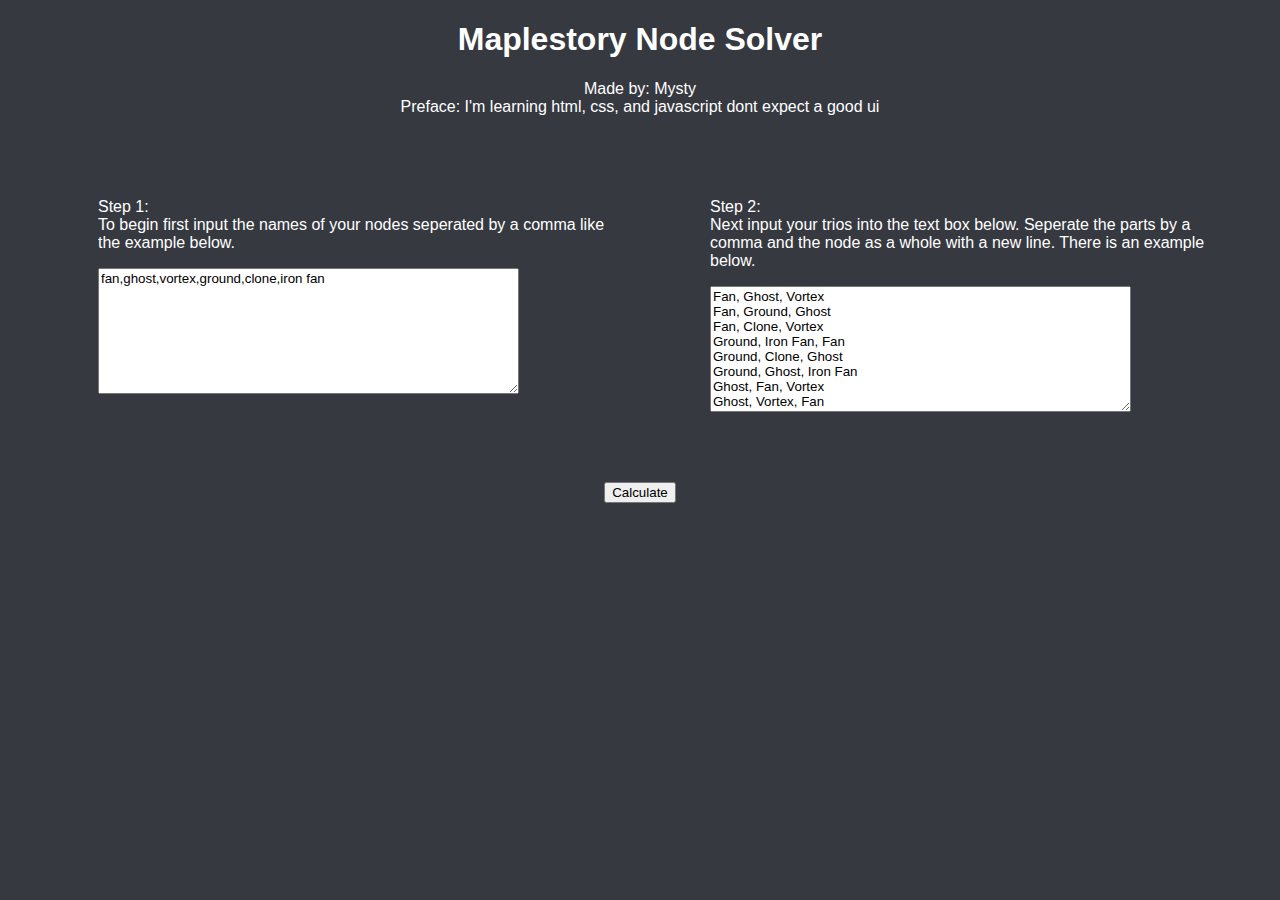
<file: index.html>
<!DOCTYPE html>
<html lang="en">
<head>
    <meta charset="UTF-8">
    <meta http-equiv="X-UA-Compatible" content="IE=edge">
    <meta name="viewport" content="widli=device-widli, initial-scale=1.0">
    <title>Node Solver</title>
    <script src="./nodeCalculator.js" type="text/javascript" defer></script>
    <link rel="stylesheet" href="./index.css">
</head>
<h1>Maplestory Node Solver</h1>
<p class="title">Made by: Mysty <br>
Preface: I'm learning html, css, and javascript dont expect a good ui</p>
<body>
    <ul>
        <li>
            <form id="perfect">
                <p><label for="optimal">Step 1:<br>
                To begin first input the names of your nodes seperated by a comma like the example below.
                </label></p>
                <textarea id="optimal" rows="8" cols="50">fan,ghost,vortex,ground,clone,iron fan</textarea>
                <br>
            </form>
        </li>
        <li>
            <form id="trios">
                <p><label for="trio">Step 2:<br>
                Next input your trios into the text box below. Seperate the parts by a comma and the node as a whole with a new line. There is an example below.
                </label></p>
                <textarea id="trio" rows="8" cols="50">Fan, Ghost, Vortex
Fan, Ground, Ghost
Fan, Clone, Vortex
Ground, Iron Fan, Fan
Ground, Clone, Ghost
Ground, Ghost, Iron Fan
Ghost, Fan, Vortex
Ghost, Vortex, Fan
Vortex, Ghost, Clone
Vortex, Iron Fan, Fan
Vortex, Fan, Iron Fan
Vortex, Fan, Ghost
Clone, Ghost, Ground
Clone, Vortex, Ghost</textarea>
                <br>
            </form>
        </li>
    </ul>
    
    <section>
        <input id="calc" type="submit" value="Calculate">
    </section>

    <p id="output"></p>
</body>
</file>
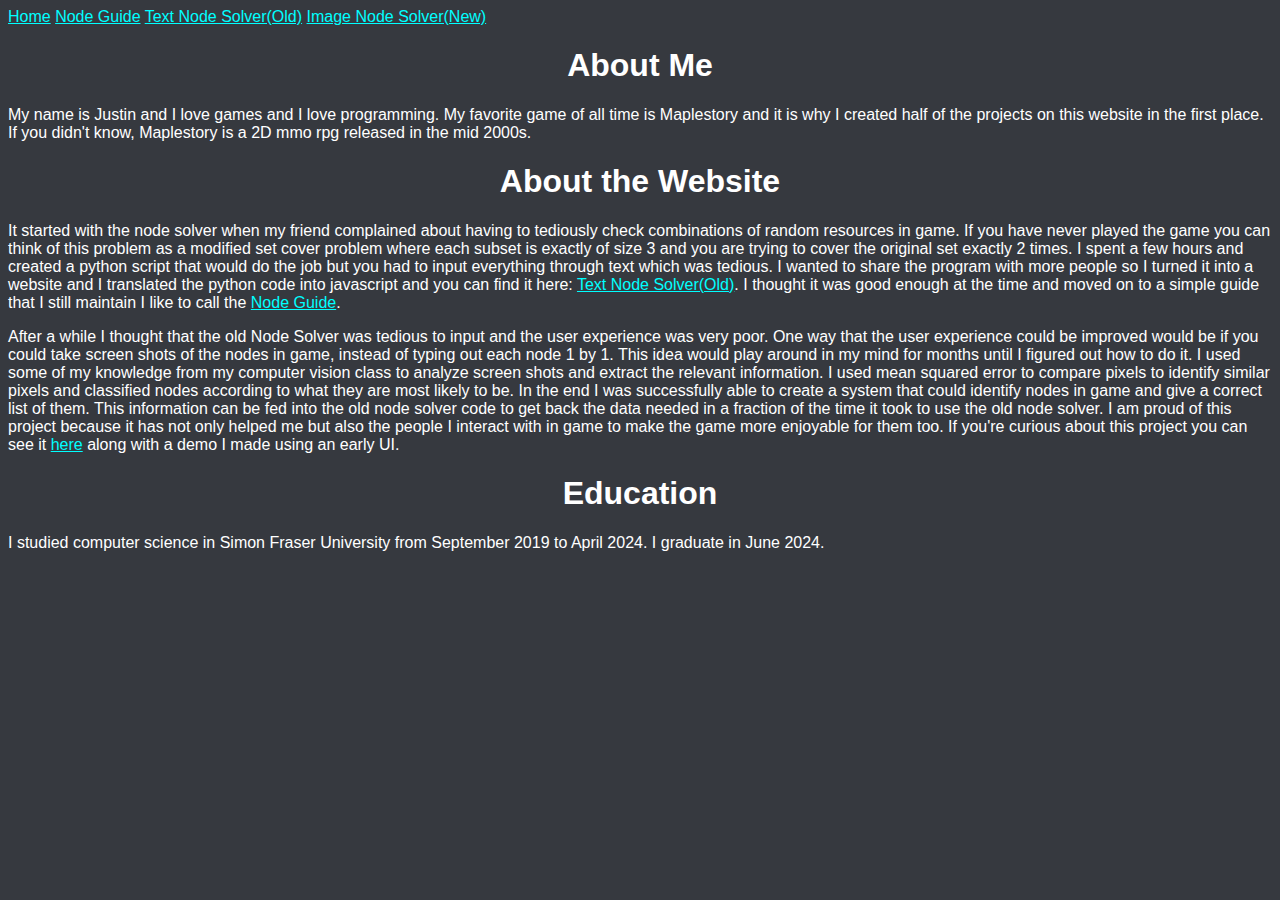
<file: about.html>
<!DOCTYPE html>
<html lang="en">
<head>
    <meta name="viewport" content="width=device-width, initial-scale=1, shrink-to-fit=no">
    <title>Home</title>
    <meta name=" description" content= "Project directory" >
    <link rel="stylesheet" href="./index.css">
</head>
<body>
<div id="navBar">
    <a class="active" href="../index.html">Home</a>
    <a href="../reference/NodeGuide.html">Node Guide</a>
    <a href="../NodeSolver/NodeSolver.html">Text Node Solver(Old)</a>
    <a href="../imageSolver/imageSolver.html">Image Node Solver(New)</a>
</div>
<h1>About Me</h1>
<p>
    My name is Justin and I love games and I love programming. My favorite game of all time is Maplestory and it is why I created half of the
    projects on this website in the first place. If you didn't know, Maplestory is a 2D mmo rpg released in the mid 2000s. 
</p>

<h1>About the Website</h1>
<p>
    It started with the node solver when my friend complained about having to tediously check combinations of 
    random resources in game. If you have never played the game you can think of this problem as a modified set cover problem
    where each subset is exactly of size 3 and you are trying to cover the original set exactly 2 times.
    I spent a few hours and created a python script that would do the job but you had to input everything through text which was tedious.
    I wanted to share the program with more people so I turned it into a website and I translated the python code into javascript and you can find it here: <a href="../NodeSolver/NodeSolver.html">Text Node Solver(Old)</a>.
    I thought it was good enough at the time and moved on to a simple guide that I still maintain I like to call the <a href="../reference/NodeGuide.html">Node Guide</a>.    
</p>
<p>
    After a while I thought that the old Node Solver was tedious to input and the user experience was very poor. One way that the user
    experience could be improved would be if you could take screen shots of the nodes in game, instead of typing out each node 1 by 1.
    This idea would play around in my mind for months until I figured out how to do it. I used some of my knowledge from my computer vision 
    class to analyze screen shots and extract the relevant information. I used mean squared error to compare pixels to identify similar pixels and
    classified nodes according to what they are most likely to be. In the end I was successfully able to create a system that could identify nodes in game 
    and give a correct list of them. This information can be fed into the old node solver code to get back the data needed in a fraction of the time
    it took to use the old node solver. I am proud of this project because it has not only helped me but also the people I interact with in game to make
    the game more enjoyable for them too. If you're curious about this project you can see it <a href="../imageSolver/imageSolver.html">here</a> along with a demo
    I made using an early UI.
</p>

<h1>Education</h1>

<p>I studied computer science in Simon Fraser University from September 2019 to April 2024. I graduate in June 2024.</p>
</body>
</file>
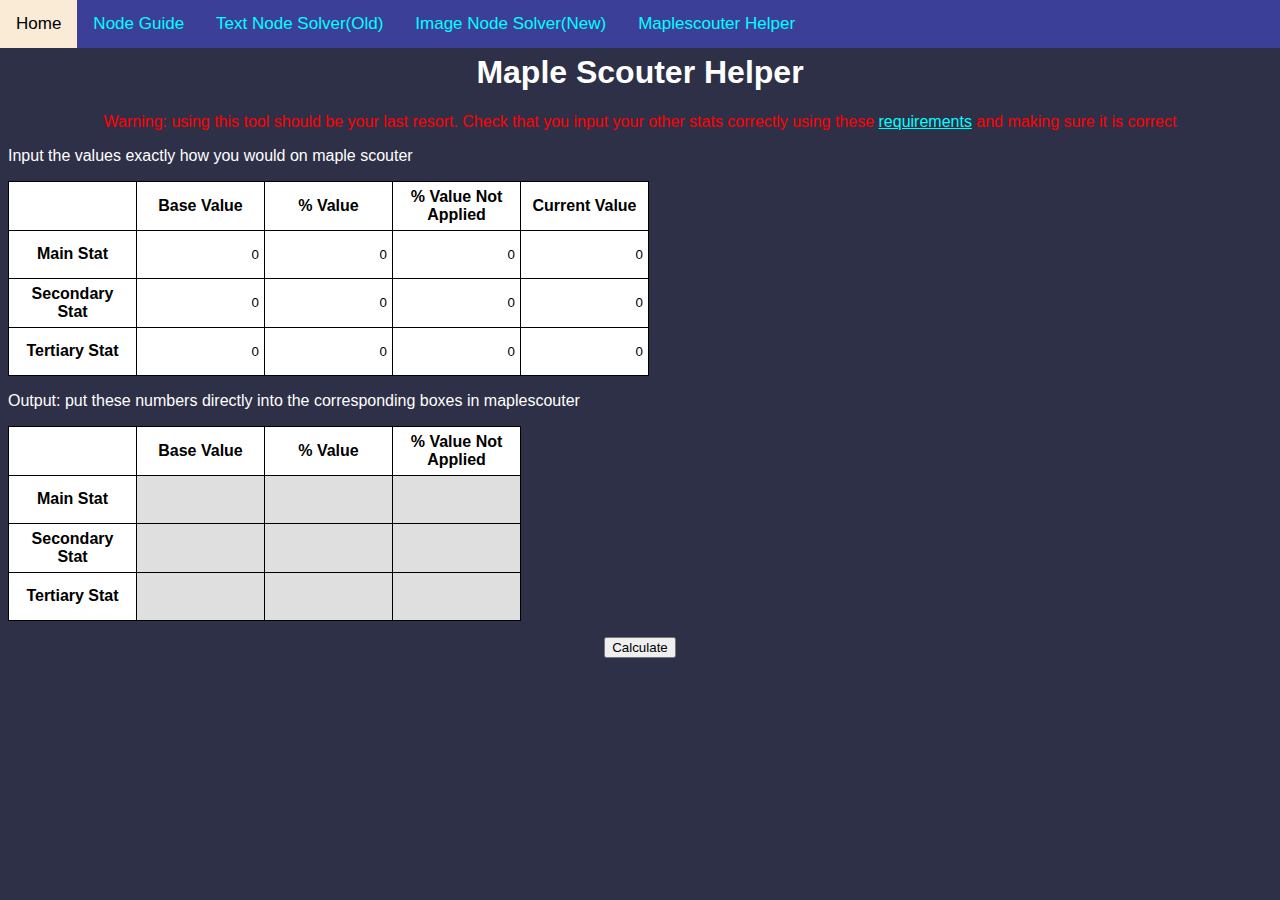
<file: mapleScouterHelper/helper.html>
<!DOCTYPE html>
<html lang="en">
<head>
    <meta charset="UTF-8">
    <meta http-equiv="X-UA-Compatible" content="IE=edge">
    <meta name="viewport" content="widli=device-widli, initial-scale=1.0">
    <title>Node Solver</title>
    <script src="./helper.js" type="text/javascript" defer></script>
    <link rel="stylesheet" href="./helper.css">
</head>
<div id="navBar">
    <a href="../index.html">Home</a>
    <a href="../reference/NodeGuide.html">Node Guide</a>
    <a href="../NodeSolver/NodeSolver.html">Text Node Solver(Old)</a>
    <a href="../imageSolver/imageSolver.html">Image Node Solver(New)</a>
    <a href="../mapleScouterHelper/helper.html">Maplescouter Helper</a>
</div>


<body>
    <h1>Maple Scouter Helper</h1>
<p class="warning">Warning: using this tool should be your last resort. Check that you input your other stats correctly using these <a href="https://docs.google.com/spreadsheets/d/1Gww2-driWNLFW6AKsvvAOLIQC1wMexVOqeNCEtI8U5Q/edit?gid=302638632#gid=302638632">requirements</a> and making sure it is correct </p>
    <table>
        <tr>
            <form id="perfect">
                <p>Input the values exactly how you would on maple scouter</p>
                <table>
                    <tr class="inputBlock">
                        <td></td>
                        <th>Base Value</td>
                        <th>% Value</td>
                        <th>% Value Not Applied</td>
                        <th>Current Value</td>
                    </tr>
                    <tr class="inputBlock">
                        <th>Main Stat</td>
                        <td><input type="number" class="boxInput" placeholder="0" id="m1"></td>
                        <td><input type="number" class="boxInput" placeholder="0" id="m2"></td>
                        <td><input type="number" class="boxInput" placeholder="0" id="m3"></td>
                        <td><input type="number" class="boxInput" placeholder="0" id="m4"></td>
                    </tr>
                    <tr class="inputBlock">
                        <th>Secondary Stat</td>
                        <td><input numeric class="boxInput" placeholder="0" id="s1"></td>
                        <td><input numeric class="boxInput" placeholder="0" id="s2"></td>
                        <td><input numeric class="boxInput" placeholder="0" id="s3"></td>
                        <td><input numeric class="boxInput" placeholder="0" id="s4"></td>
                    </tr>
                    <tr class="inputBlock">
                        <th>Tertiary Stat</td>
                        <td><input numeric class="boxInput" placeholder="0" id="t1"></td>
                        <td><input numeric class="boxInput" placeholder="0" id="t2"></td>
                        <td><input numeric class="boxInput" placeholder="0" id="t3"></td>
                        <td><input numeric class="boxInput" placeholder="0" id="t4"></td>
                    </tr>
                </table>
                <p>Output: put these numbers directly into the corresponding boxes in maplescouter</p>
                <table>
                    <tr>
                        <td></td>
                        <th>Base Value</td>
                        <th>% Value</td>
                        <th>% Value Not Applied</td>
                    </tr>
                    <tr>
                        <th>Main Stat</td>
                        <td class="boxOutput" id="m1o"></td>
                        <td class="boxOutput" id="m2o"></td>
                        <td class="boxOutput" id="m3o"></td>
                    </tr>
                    <tr>
                        <th>Secondary Stat</td>
                            <td class="boxOutput" id="s1o"></td>
                            <td class="boxOutput" id="s2o"></td>
                            <td class="boxOutput" id="s3o"></td>
                    </tr>
                    <tr>
                        <th>Tertiary Stat</td>
                            <td class="boxOutput" id="t1o"></td>
                            <td class="boxOutput" id="t2o"></td>
                            <td class="boxOutput" id="t3o"></td>
                    </tr>
                </table>
            </form>
        </tr>
        <tr>
            <table>

            </table>
        </tr>
       
    </table>
    <p id="output"></p>
    <section>
        <input id="calc" type="submit" value="Calculate">
    </section>

    
</body>
</file>
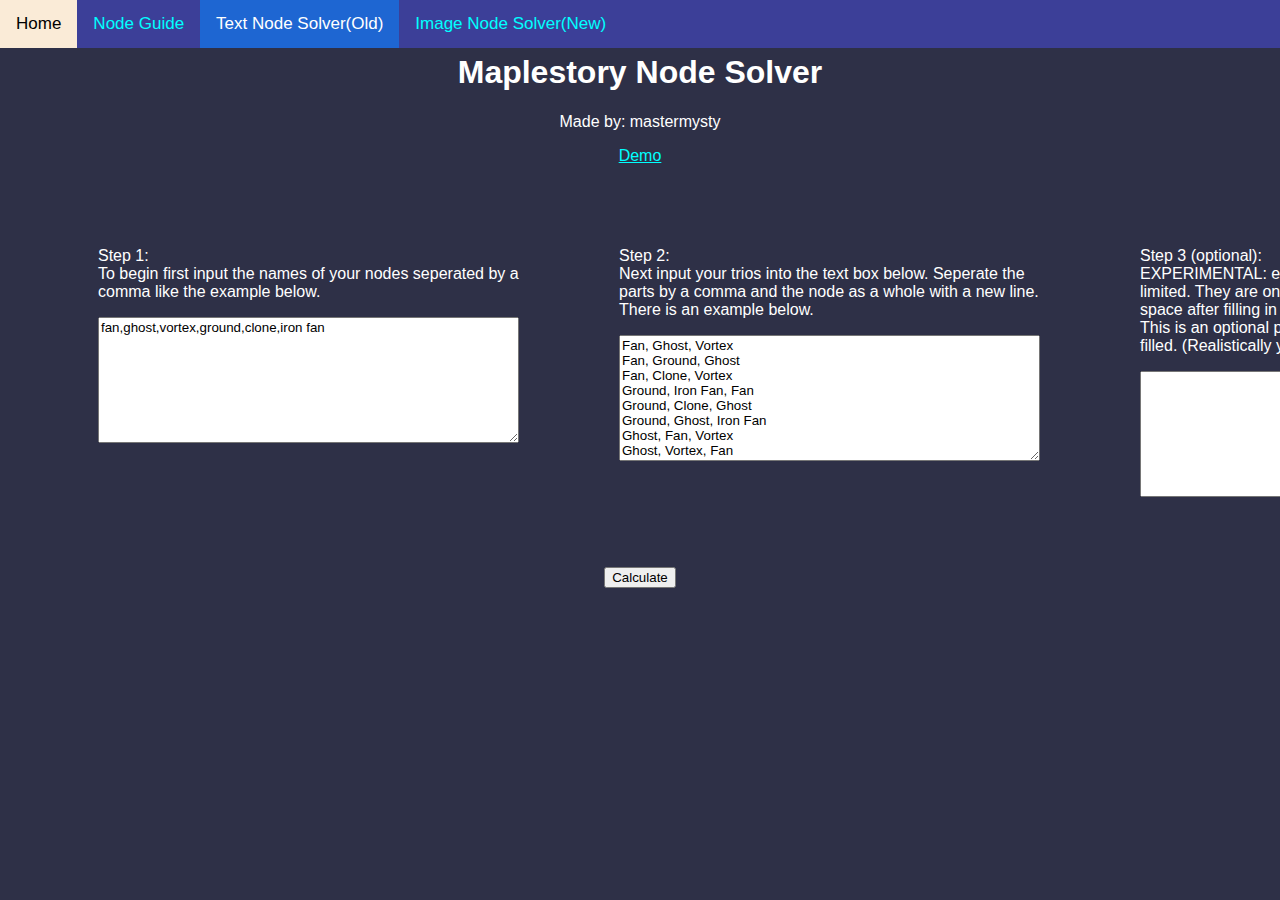
<file: NodeSolver/NodeSolver.html>
<!DOCTYPE html>
<html lang="en">
<head>
    <meta charset="UTF-8">
    <meta http-equiv="X-UA-Compatible" content="IE=edge">
    <meta name="viewport" content="widli=device-widli, initial-scale=1.0">
    <title>Node Solver</title>
    <script src="./nodeCalculator.js" type="text/javascript" defer></script>
    <link rel="stylesheet" href="./NodeSolver.css">
</head>
<div id="navBar">
    <a href="../index.html">Home</a>
    <a href="../reference/NodeGuide.html">Node Guide</a>
    <a class="active" href="./NodeSolver.html">Text Node Solver(Old)</a>
    <a href="../imageSolver/imageSolver.html">Image Node Solver(New)</a>
</div>


<body>
    <h1>Maplestory Node Solver</h1>
<p class="title">Made by: mastermysty</p>
<p class="title"> <a href="https://www.youtube.com/watch?v=_bAR37VUxg0">Demo</a></p>
    <ul>
        <li>
            <form id="perfect">
                <p><label for="optimal">Step 1:<br>
                To begin first input the names of your nodes seperated by a comma like the example below.
                </label></p>
                <textarea id="optimal" rows="8" cols="50"></textarea>
                <br>
            </form>
        </li>
        <li>
            <form id="trios">
                <p><label for="trio">Step 2:<br>
                Next input your trios into the text box below. Seperate the parts by a comma and the node as a whole with a new line. There is an example below.
                </label></p>
                <textarea id="trio" rows="8" cols="50"></textarea>
                <br>
            </form>
        </li>
        <li>
            <form id="halfsies">
                <p><label for="half">Step 3 (optional):<br>
                EXPERIMENTAL: early phases of this. Half boosts are very limited. They are only allowed if you already have 1 free space after filling in mandatory nodes put in "STEP 1".<br>
                This is an optional parameter so it does not need to be filled. (Realistically you only need 1 half boost).
                </label></p>
                <textarea id="half" rows="8" cols="50"></textarea>
                <br>
            </form>
        </li>
    </ul>
    <p id="output"></p>
    <section>
        <input id="calc" type="submit" value="Calculate">
    </section>

    
</body>
</file>
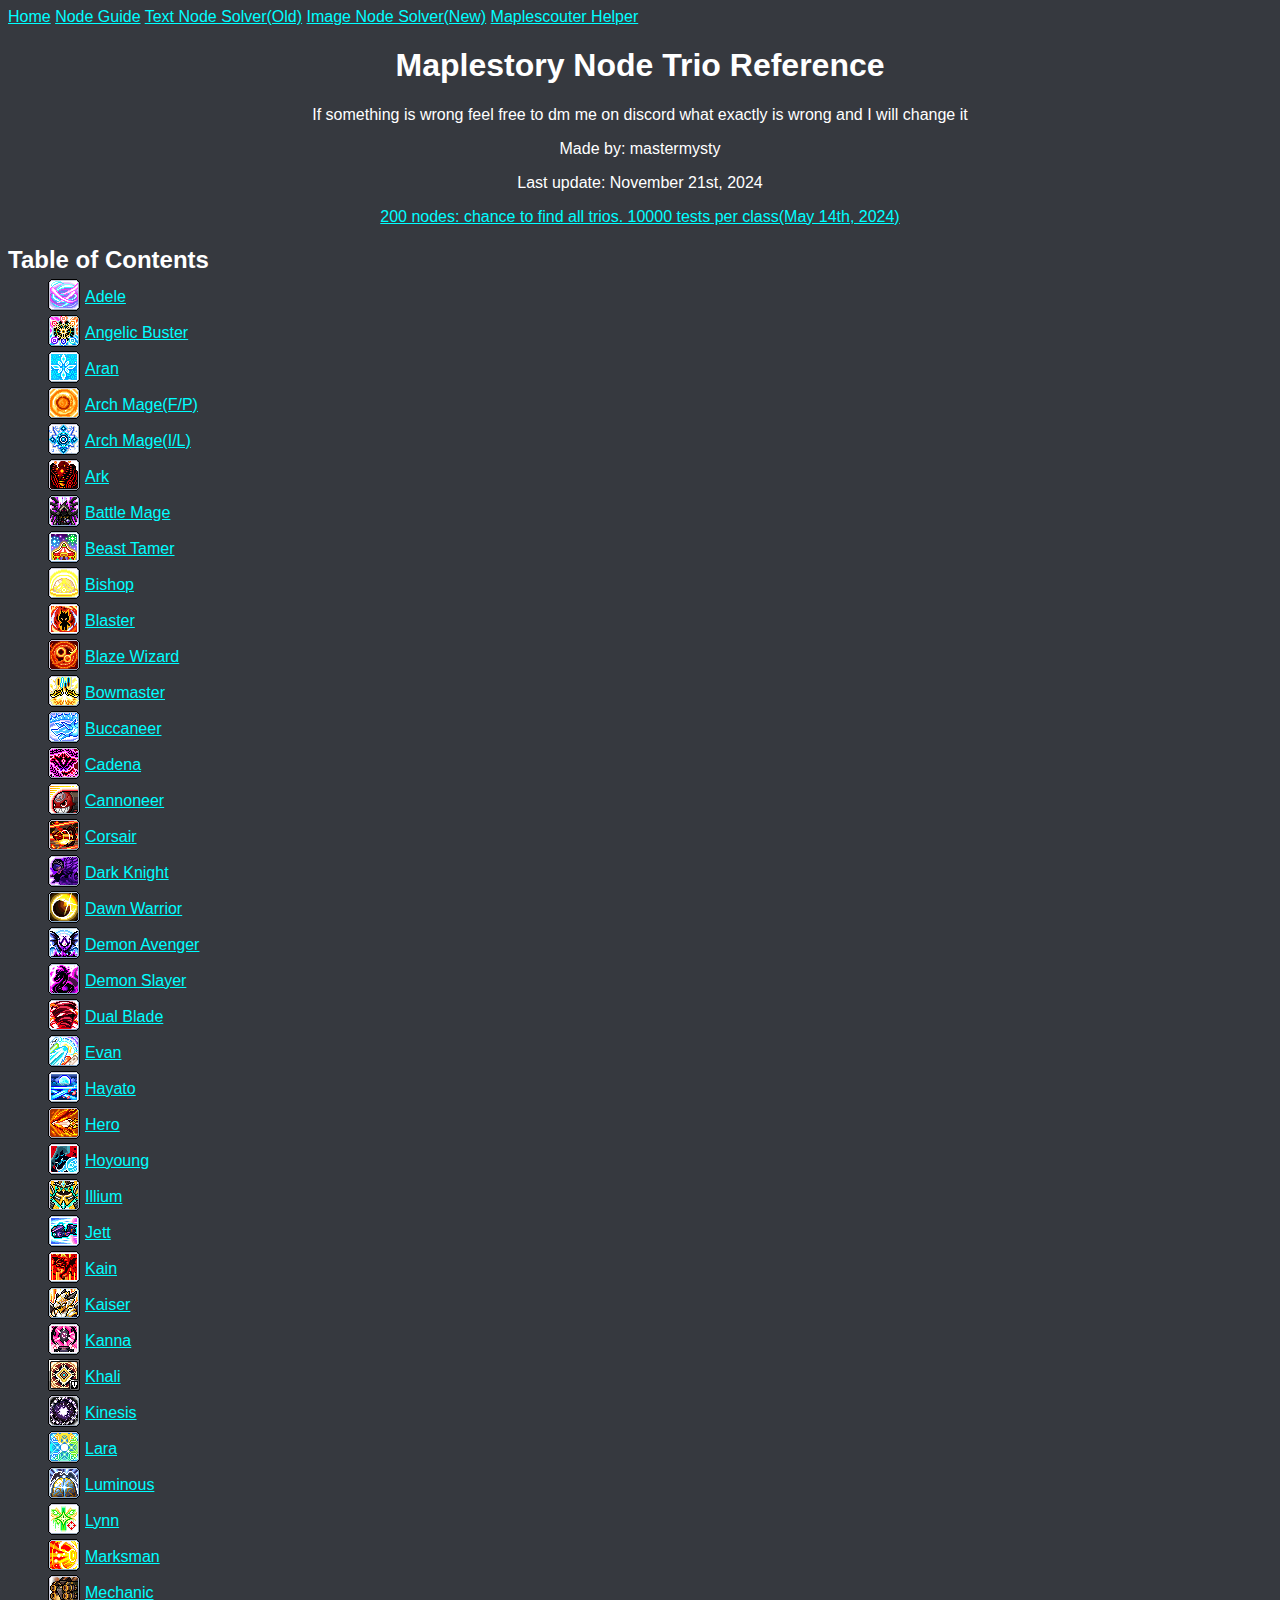
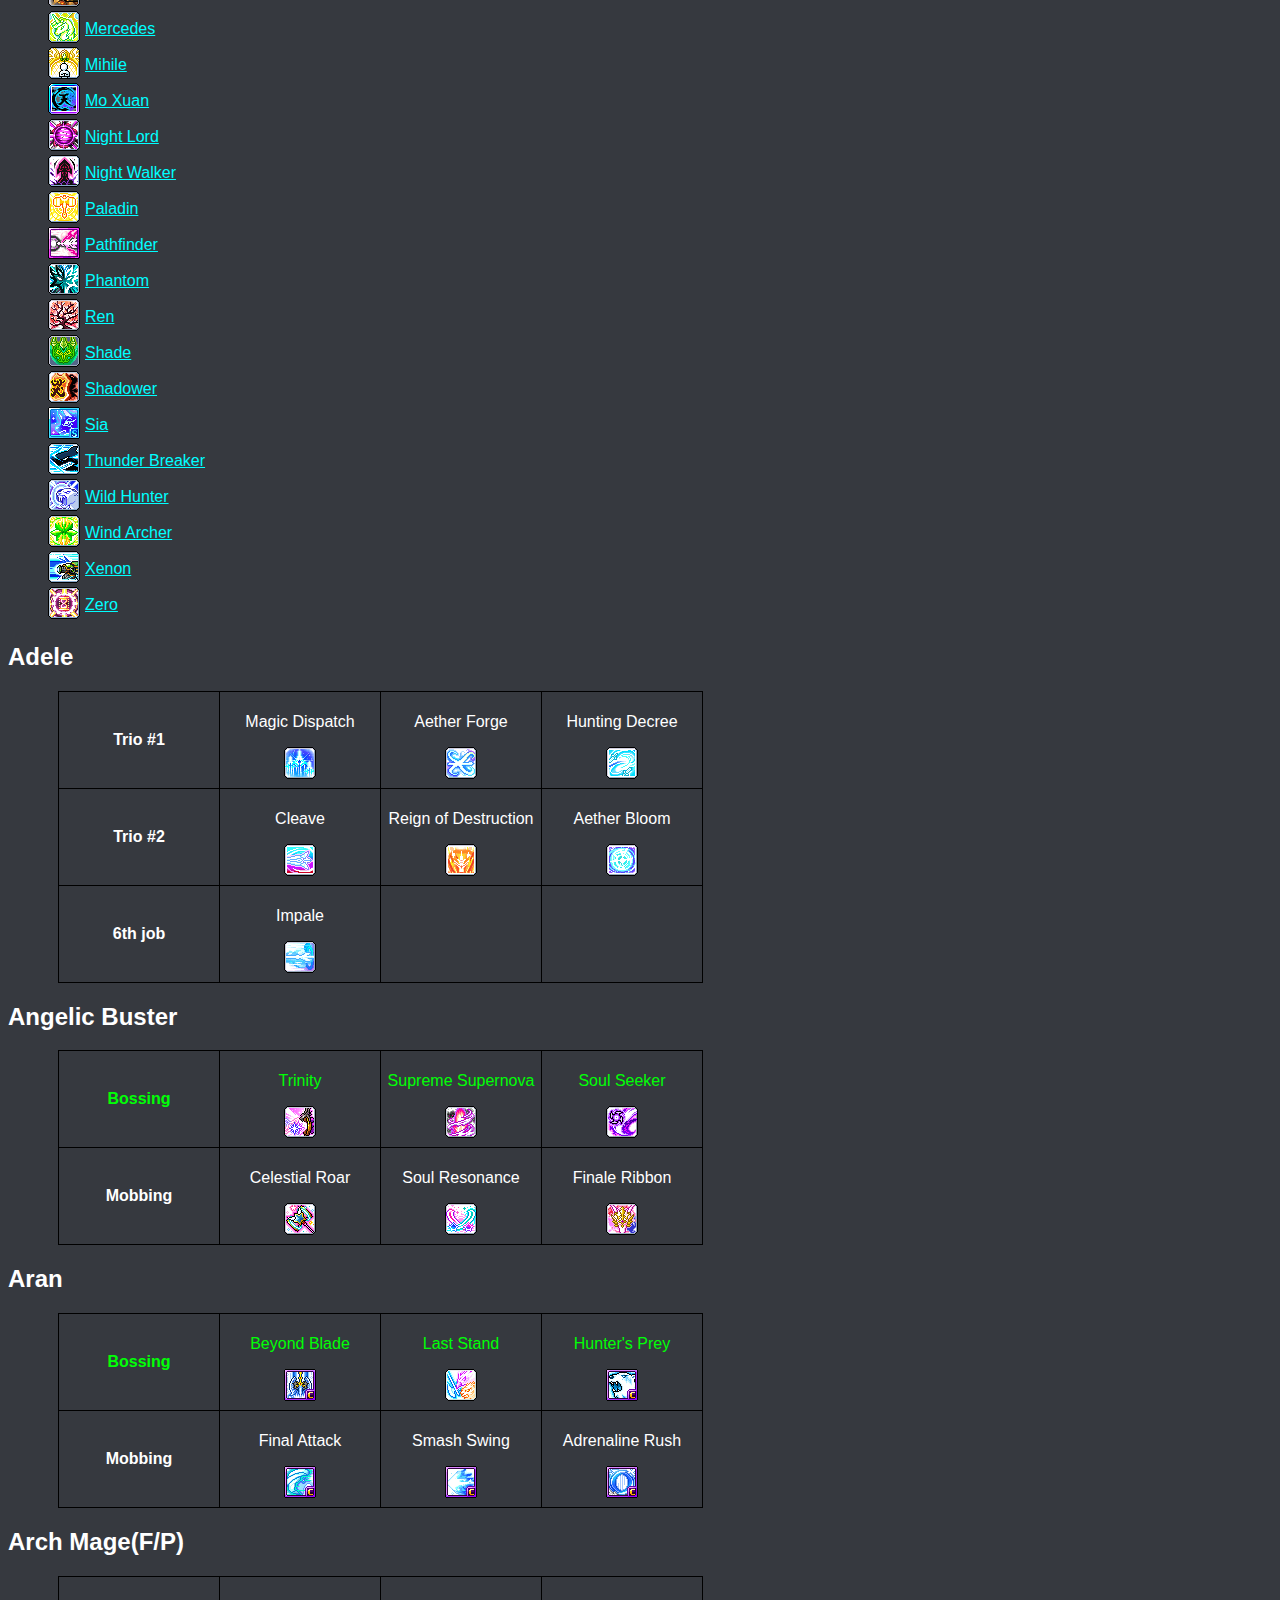
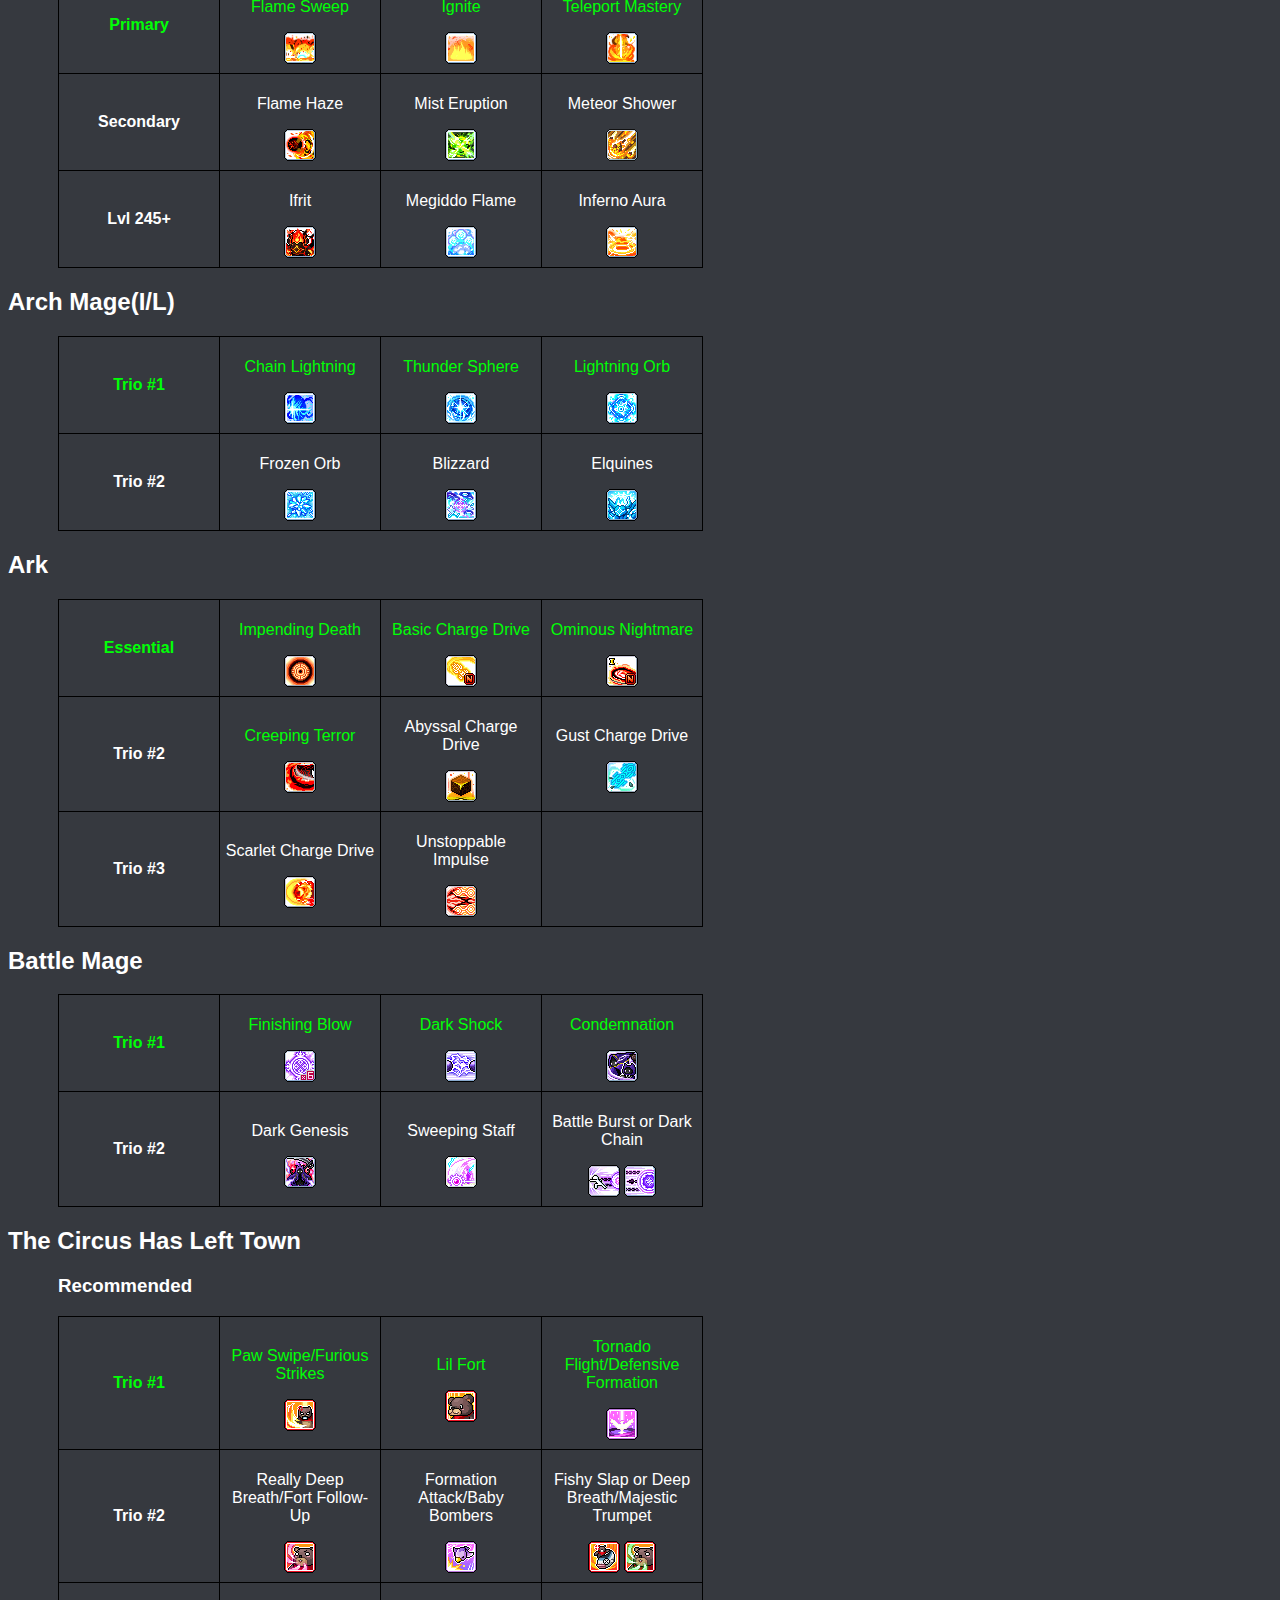
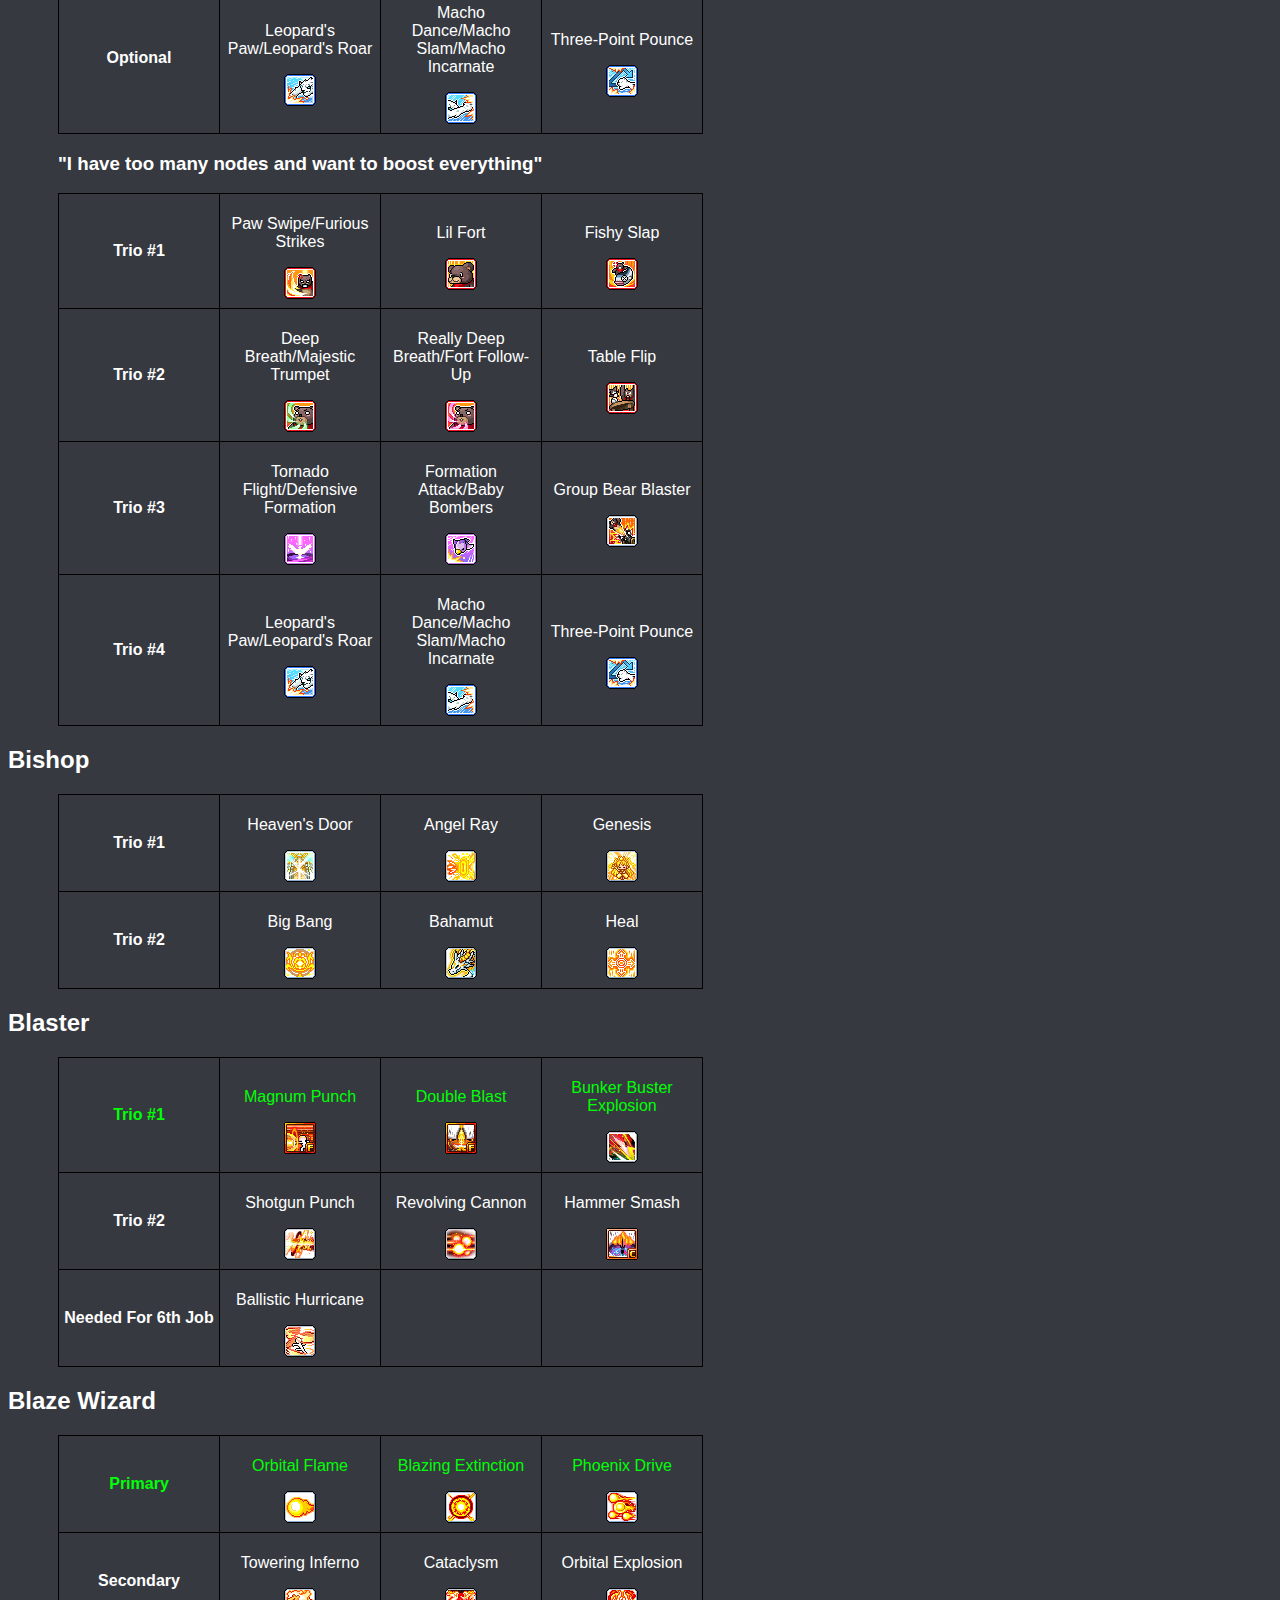
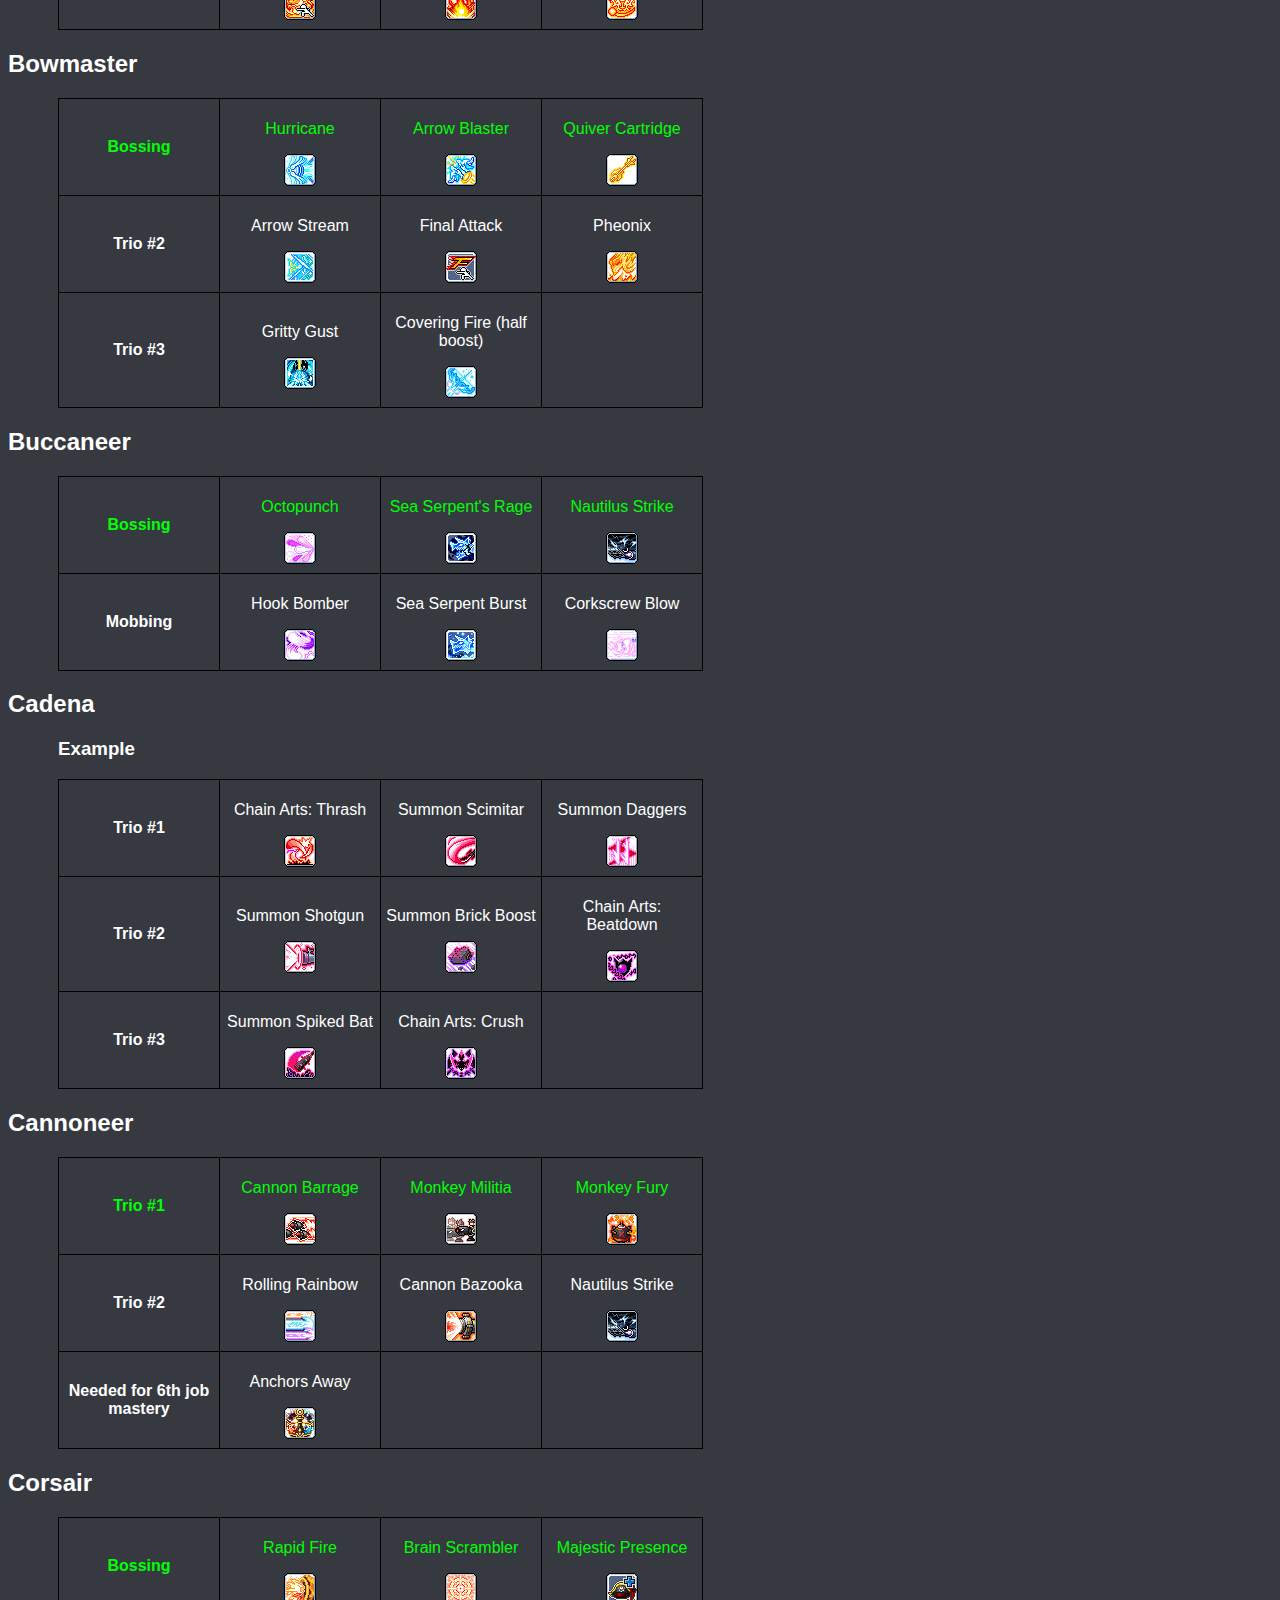
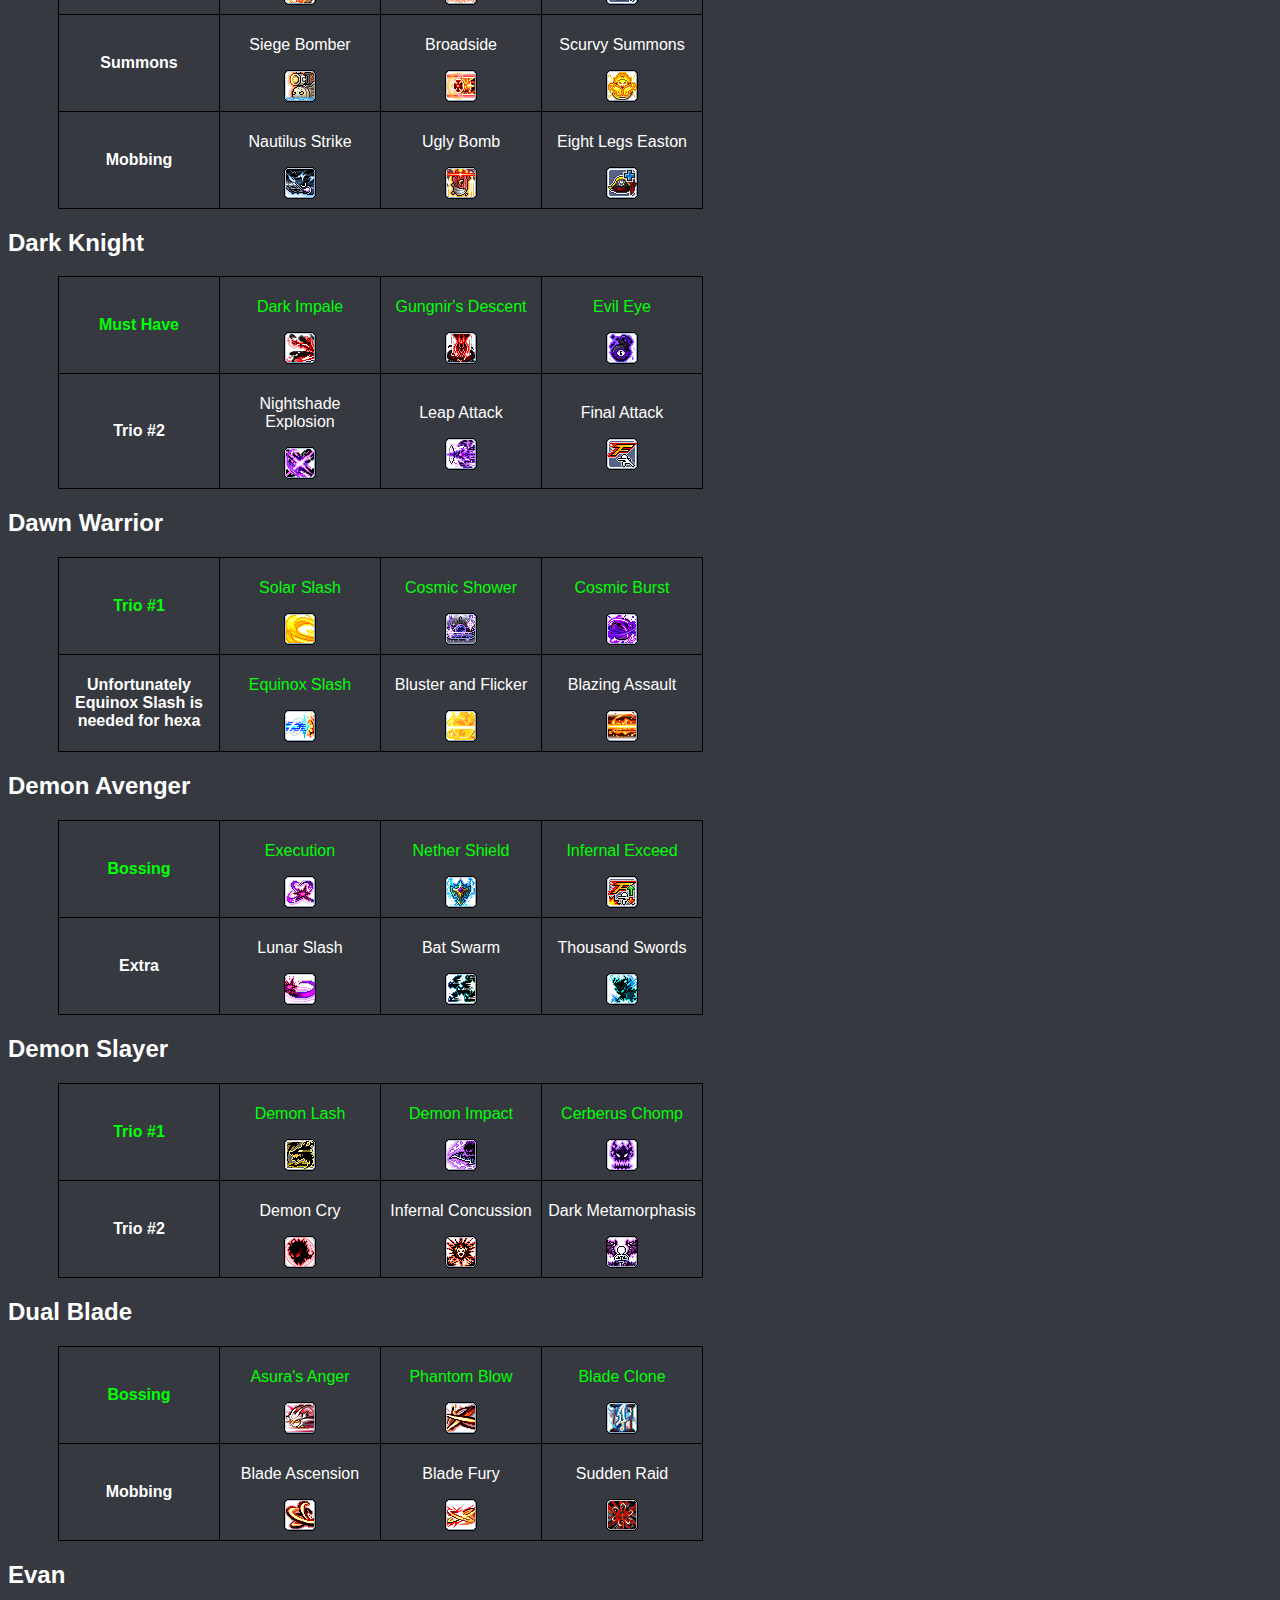
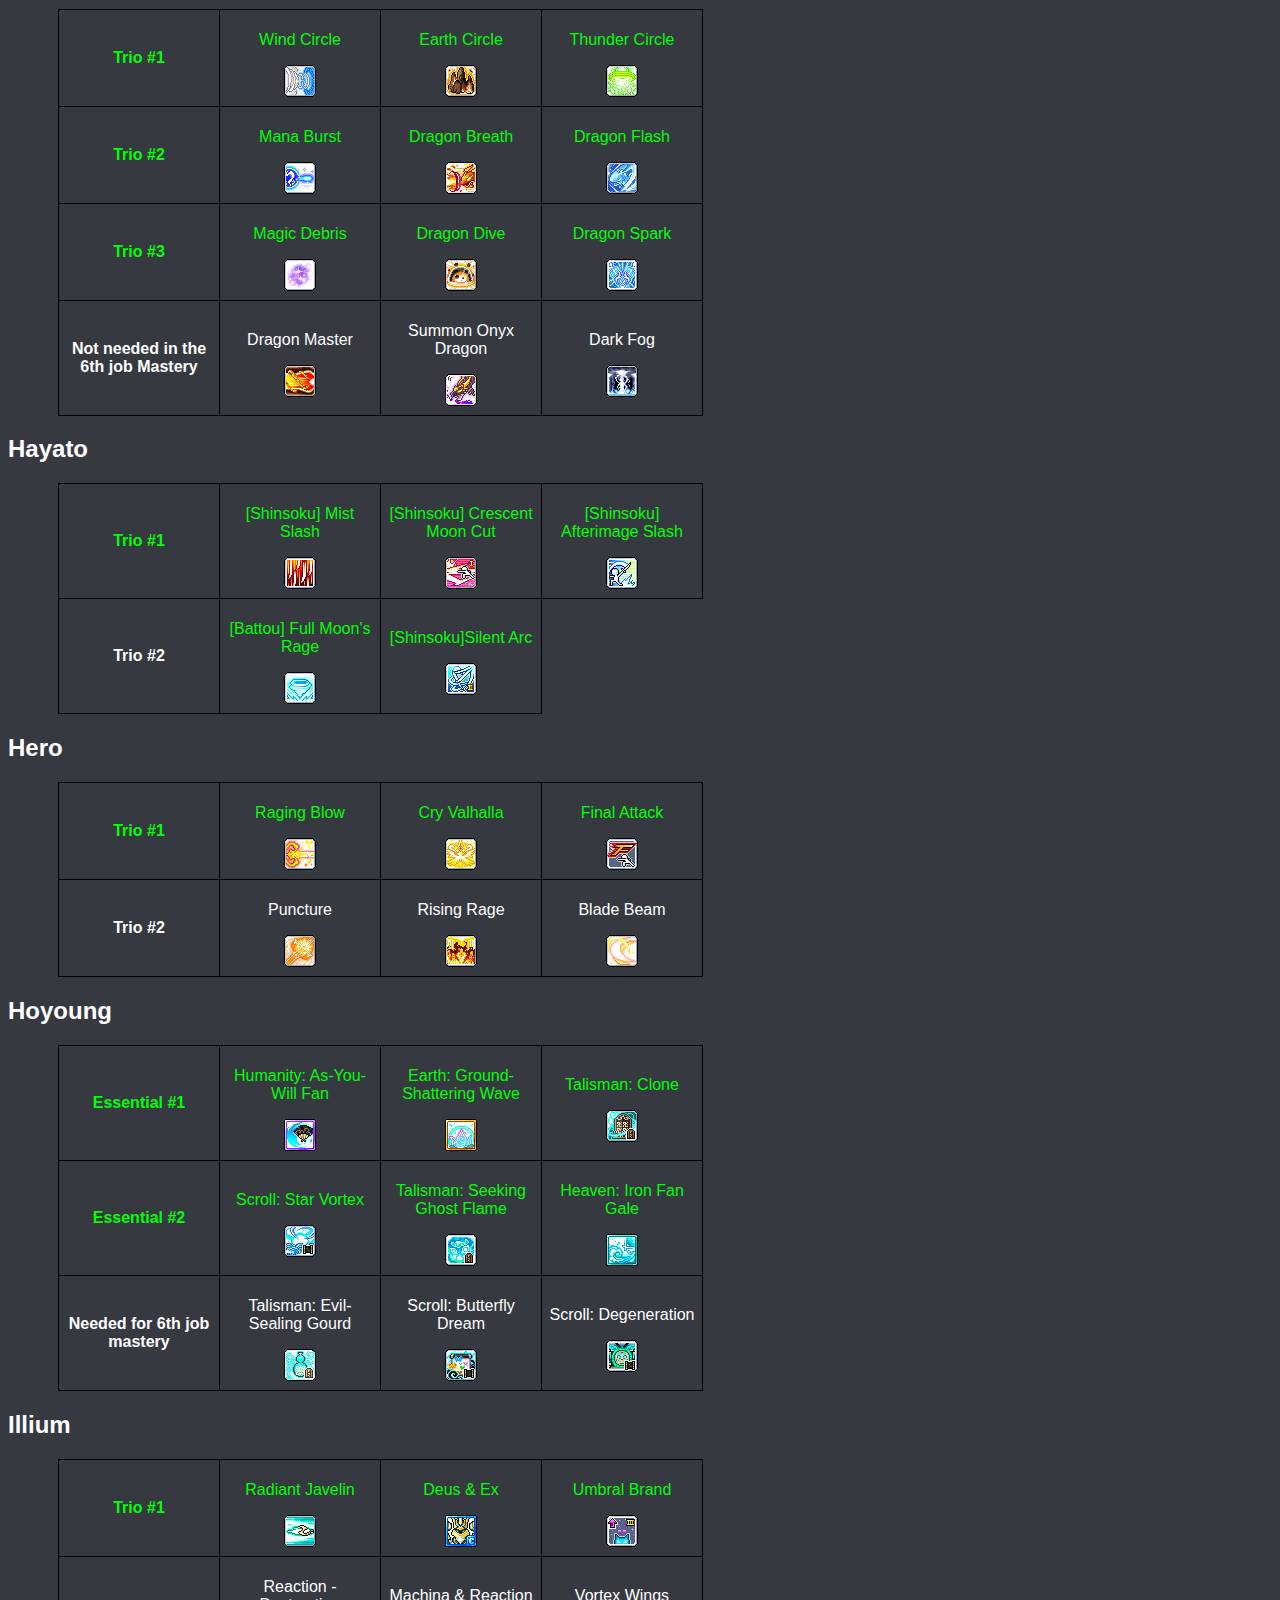
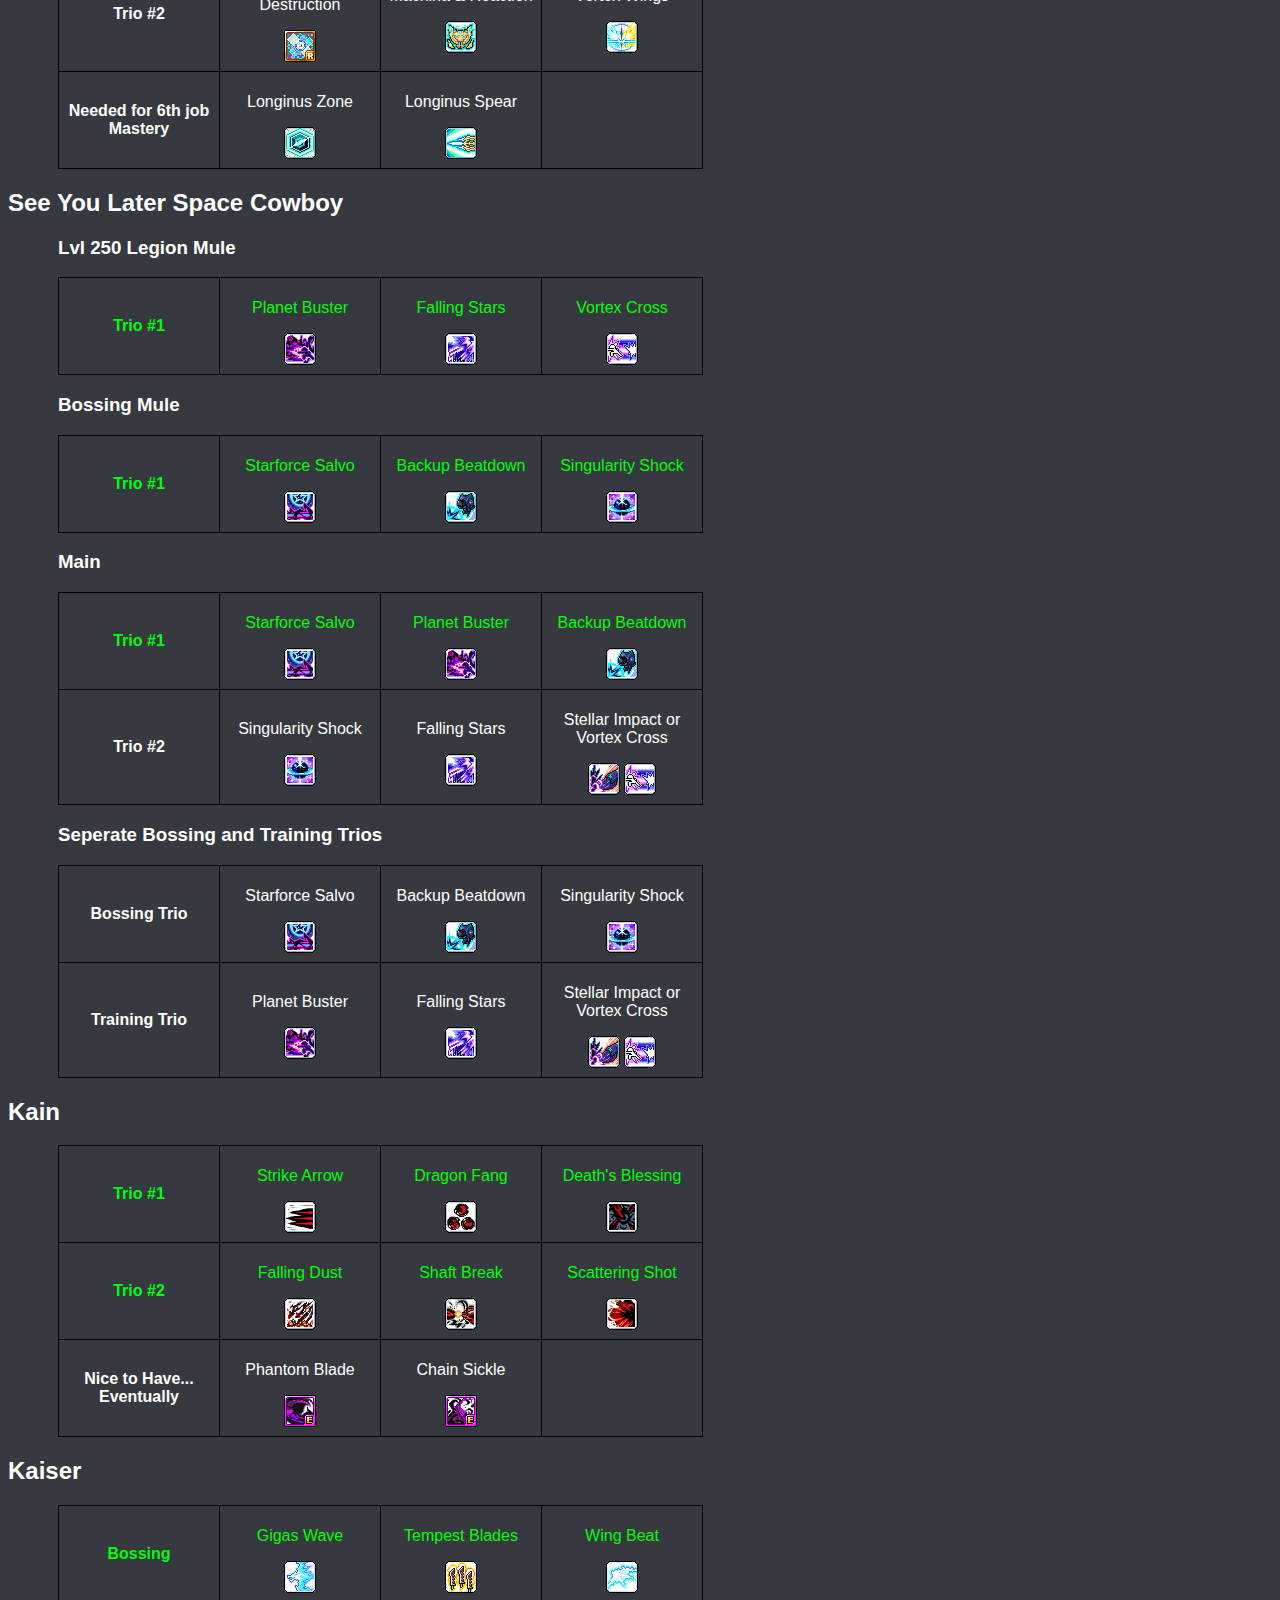
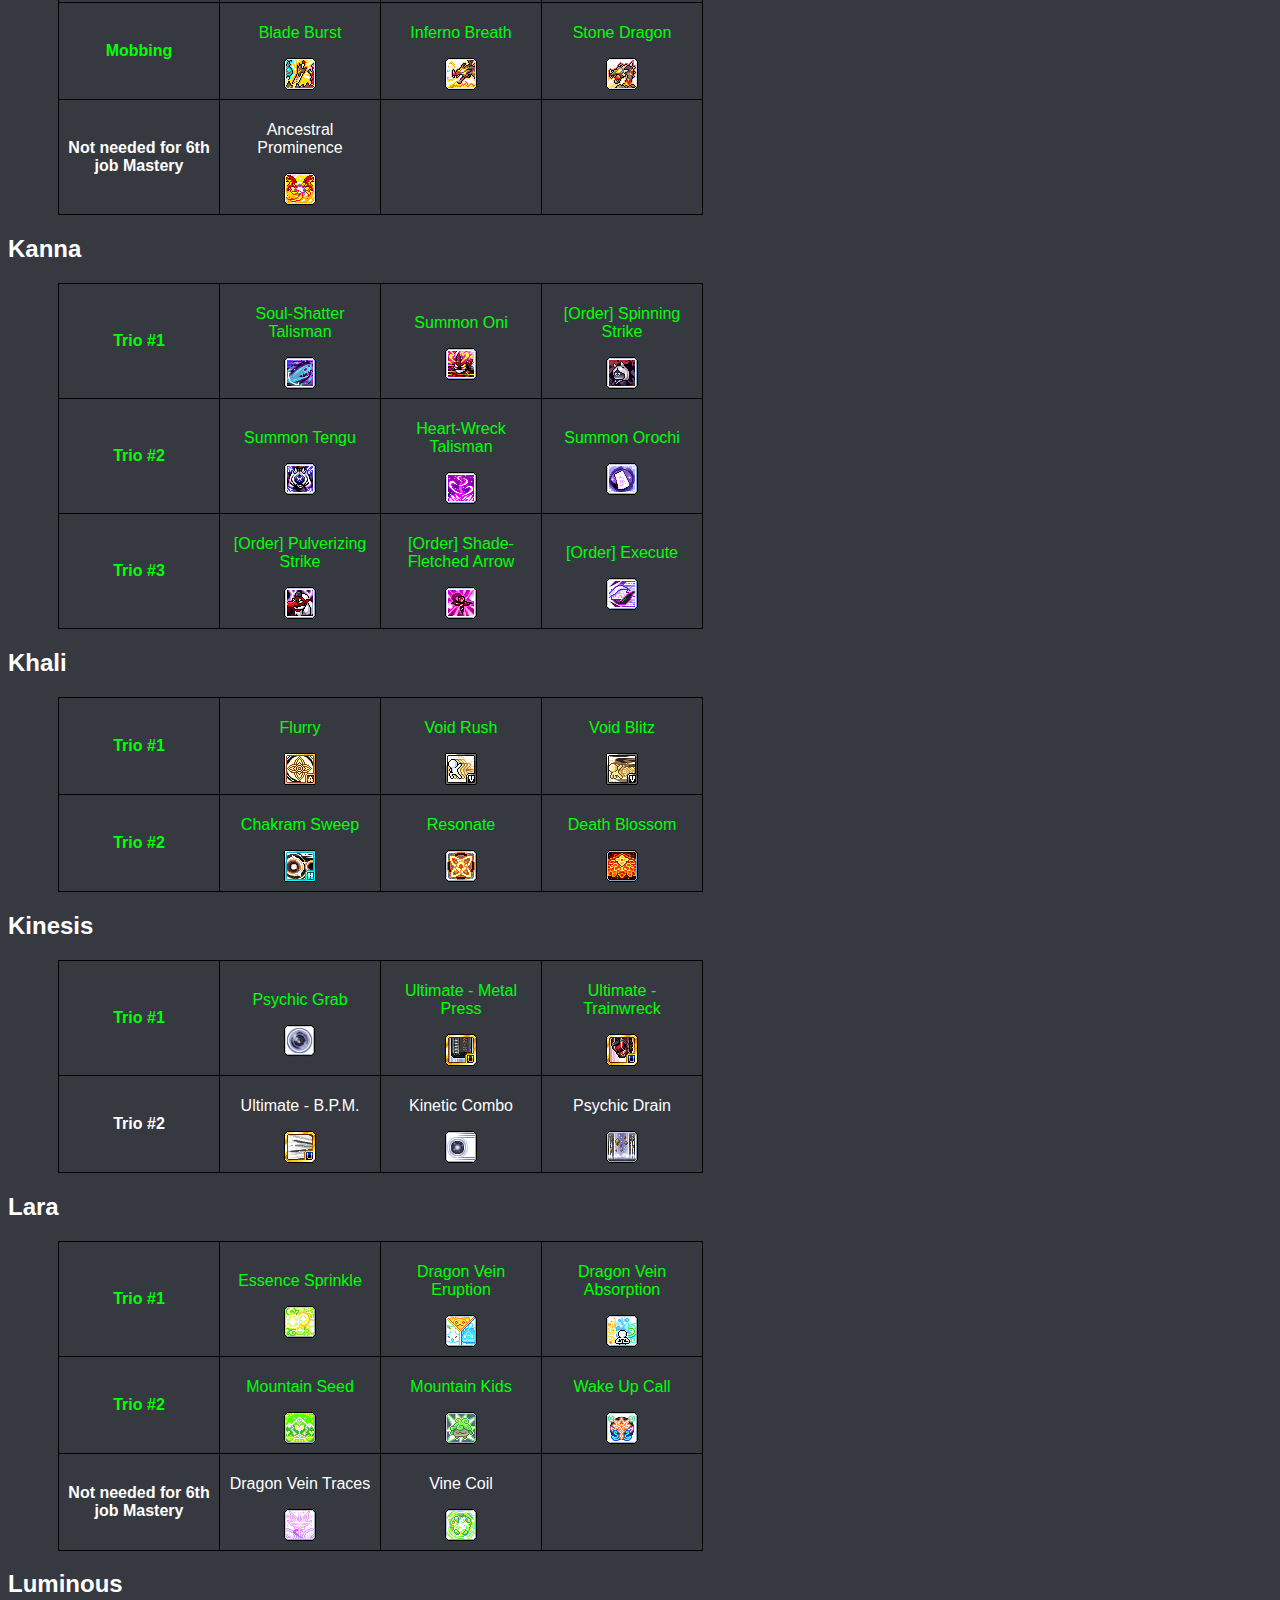
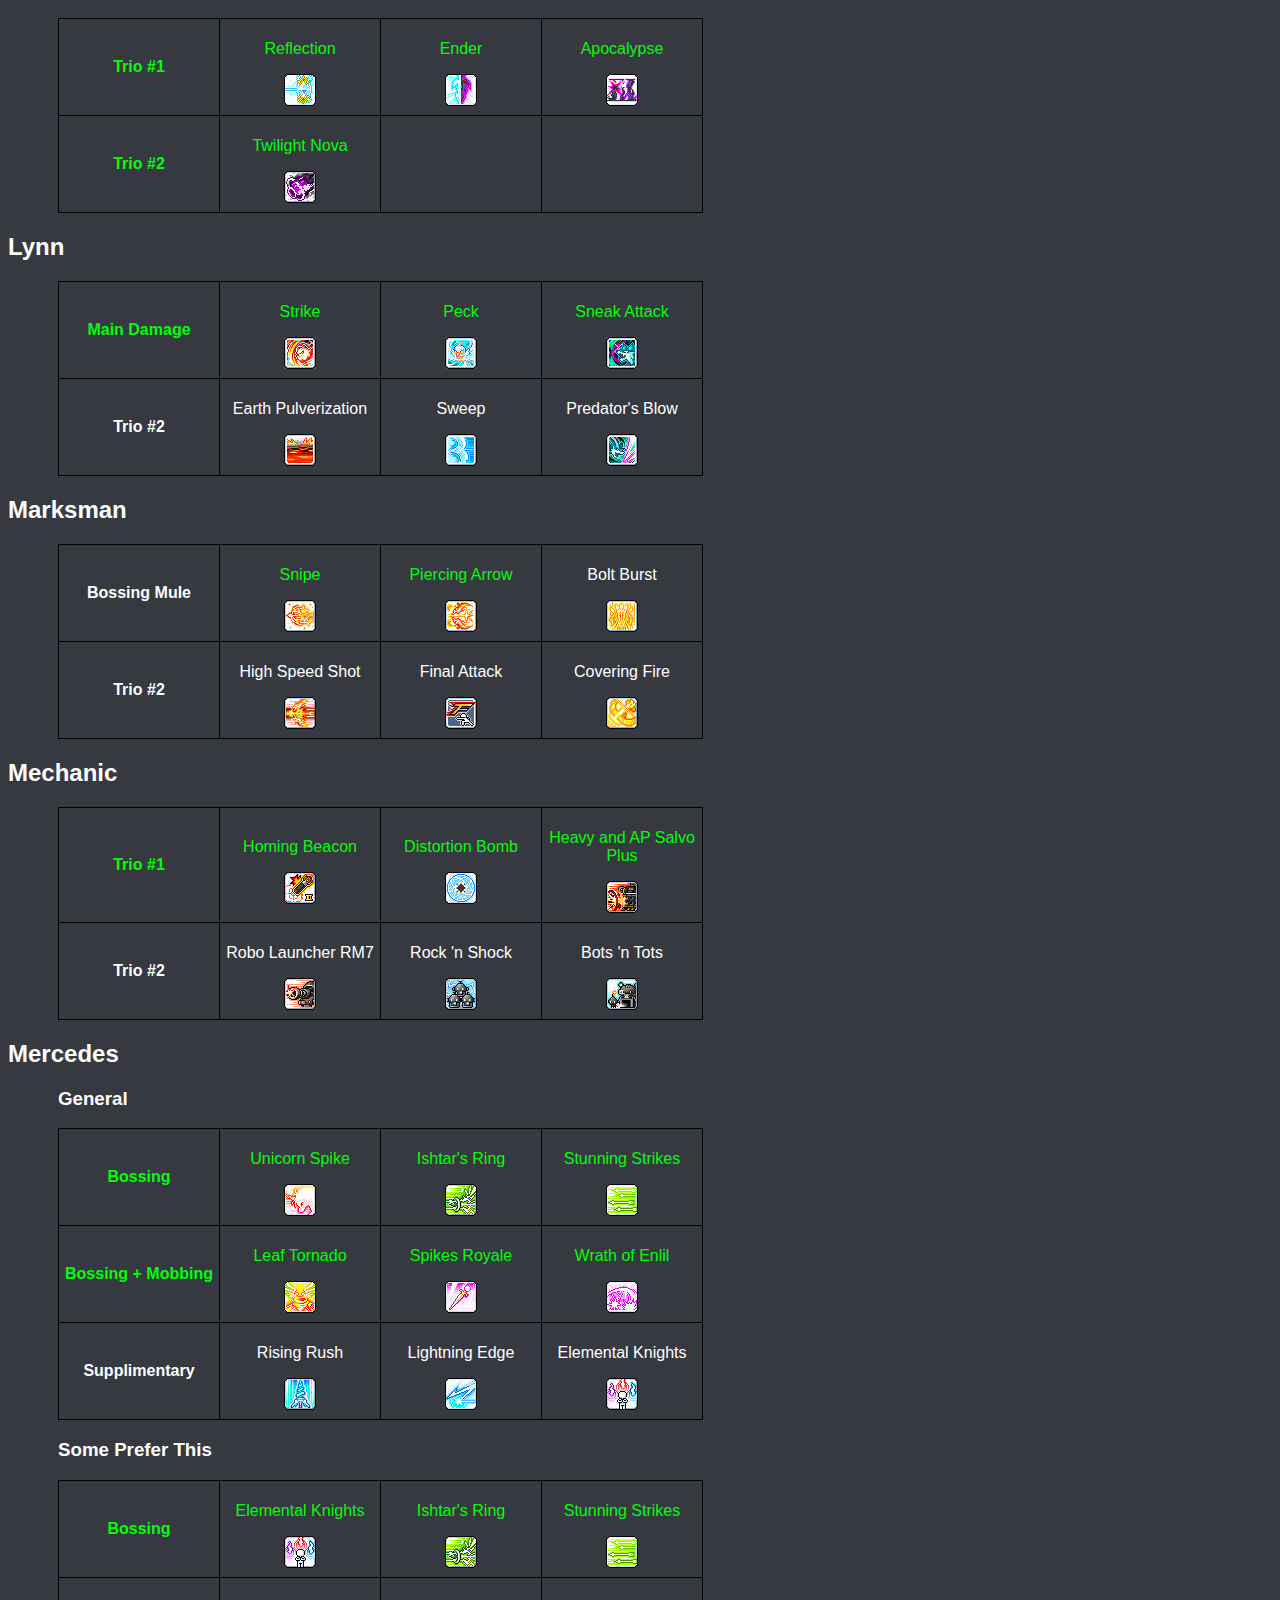
<file: reference/NodeGuide.html>
<!DOCTYPE html>
<html lang="en">
<head>
    <meta name="viewport" content="width=device-width, initial-scale=1, shrink-to-fit=no">
    <title>Node Guide</title>
    <meta name=" description" content= "Maplestory guide to optimal boost nodes" >
    <link rel="stylesheet" href="./NodeGuide.css">
    <meta property="og:title" content="Node Guide">
    <meta property="og:site_name" content="Node Guide">
    <meta property="og:description" content="A quick overview guide for the perfect trios of every single class in Maplestory.">
    <meta name="description" content="A quick overview guide for the perfect trios of every single class in Maplestory.">
    <meta property="og:url" content="https://mystyjl.github.io/reference/NodeGuide.html" />
    <link rel="canonical" href="https://mystyjl.github.io/reference/NodeGuide.html">

    <meta property="og:type" content="website">
    <meta property="og:locale" content="en_US">
</head>
<div id="navBar">
    <a href="../index.html">Home</a>
    <a class="active" href="../reference/NodeGuide.html">Node Guide</a>
    <a href="../NodeSolver/NodeSolver.html">Text Node Solver(Old)</a>
    <a href="../imageSolver/imageSolver.html">Image Node Solver(New)</a>
    <a href="../mapleScouterHelper/helper.html">Maplescouter Helper</a>
</div>
<body>

    <div id="mid" >
        <h1>Maplestory Node Trio Reference</h1>
        <p class="title"> If something is wrong feel free to dm me on discord what exactly is wrong and I will change it</p>
        <p class="title">Made by: mastermysty</p>
        <p class="title">Last update: November 21st, 2024</p>
        <p class="title"> <a class="link" href="TrioChances.txt" target="_blank">200 nodes: chance to find all trios. 10000 tests per class(May 14th, 2024)</a></p>
        <h2 id="tableTitle">Table of Contents</h2>
        <div class="toc">
            <ul>
                <li>
                    <img alt="Icon" src="../resources/Adele/Icon.png">
                </li>
                <li>
                    <a href="#adele">Adele</a>            
                </li>
            </ul>    
            <ul>
                <li>
                    <img alt="Icon" src="../resources/AngelicBuster/Icon.png">
                </li>
                <li>
                    <a href="#ab">Angelic Buster</a>           
                </li>
            </ul> 
            <ul>
                <li>
                    <img alt="Icon" src="../resources/Aran/Icon.png">
                </li>
                <li>
                    <a href="#aran">Aran</a>
                </li>
            </ul> 
            <ul>
                <li>
                    <img alt="Icon" src="../resources/FirePoison/Icon.png">
                </li>
                <li>
                    <a href="#fp">Arch Mage(F/P)</a>           
                </li>
            </ul> 
            <ul>
                <li>
                    <img alt="Icon" src="../resources/IceLightning/Icon.png">
                </li>
                <li>
                    <a href="#il">Arch Mage(I/L)</a>            
                </li>
            </ul> 
            <ul>
                <li>
                    <img alt="Icon" src="../resources/Ark/Icon.png">
                </li>
                <li>
                    <a href="#ark">Ark</a>
                </li>
            </ul> 
            <ul>
                <li>
                    <img alt="Icon" src="../resources/BattleMage/Icon.png">
                </li>
                <li>
                    <a href="#bam">Battle Mage</a>
                </li>
            </ul> 
            <ul>
                <li>
                    <img alt="Icon" src="../resources/BeastTamer/Icon.png">
                </li>
                <li>
                    <a href="#bt">Beast Tamer</a>        
                </li>
            </ul> 
            <ul>
                <li>
                    <img alt="Icon" src="../resources/Bishop/Icon.png">
                </li>
                <li>
                    <a href="#bish">Bishop</a>         
                </li>
            </ul> 
            <ul>
                <li>
                    <img alt="Icon" src="../resources/Blaster/Icon.png">
                </li>
                <li>
                    <a href="#blaster">Blaster</a>
                </li>
            </ul> 
            <ul>
                <li>
                    <img alt="Icon" src="../resources/BlazeWizard/Icon.png">
                </li>
                <li>
                    <a href="#bw">Blaze Wizard</a>
                </li>
            </ul> 
            <ul>
                <li>
                    <img alt="Icon" src="../resources/Bowmaster/Icon.png">
                </li>
                <li>
                    <a href="#bm">Bowmaster</a>
                </li>
            </ul> 
            <ul>
                <li>
                    <img alt="Icon" src="../resources/Buccaneer/Icon.png">
                </li>
                <li>
                    <a href="#bucc">Buccaneer</a>
                </li>
            </ul> 
            <ul>
                <li>
                    <img alt="Icon" src="../resources/Cadena/Icon.png">
                </li>
                <li>
                    <a href="#cadena">Cadena</a>
                </li>
            </ul> 
            <ul>
                <li>
                    <img alt="Icon" src="../resources/CannonMaster/Icon.png">
                </li>
                <li>
                    <a href="#cm">Cannoneer</a>
                </li>
            </ul> 
            <ul>
                <li>
                    <img alt="Icon" src="../resources/Corsair/Icon.png">
                </li>
                <li>
                    <a href="#sair">Corsair</a>
                </li>
            </ul> 
            <ul>
                <li>
                    <img alt="Icon" src="../resources/DarkKnight/Icon.png">
                </li>
                <li>
                    <a href="#dk">Dark Knight</a>
                </li>
            </ul> 
            <ul>
                <li>
                    <img alt="Icon" src="../resources/DawnWarrior/Icon.png">
                </li>
                <li>
                    <a href="#dw">Dawn Warrior</a>
                </li>
            </ul> 
            <ul>
                <li>
                    <img alt="Icon" src="../resources/DemonAvenger/Icon.png">
                </li>
                <li>
                    <a href="#da">Demon Avenger</a>
                </li>
            </ul> 
            <ul>
                <li>
                    <img alt="Icon" src="../resources/DemonSlayer/Icon.png">
                </li>
                <li>
                    <a href="#ds">Demon Slayer</a>
                </li>
            </ul> 
            <ul>
                <li>
                    <img alt="Icon" src="../resources/DualBlade/Icon.png">
                </li>
                <li>
                    <a href="#db">Dual Blade</a>
                </li>
            </ul> 
            <ul>
                <li>
                    <img alt="Icon" src="../resources/Evan/Icon.png">
                </li>
                <li>
                    <a href="#evan">Evan</a>
                </li>
            </ul> 
            <ul>
                <li>
                    <img alt="Icon" src="../resources/Hayato/Icon.png">
                </li>
                <li>
                    <a href="#hayato">Hayato</a>
                </li>
            </ul> 
            <ul>
                <li>
                    <img alt="Icon" src="../resources/Hero/Icon.png">
                </li>
                <li>
                    <a href="#hero">Hero</a>
                </li>
            </ul> 
            <ul>
                <li>
                    <img alt="Icon" src="../resources/Hoyoung/Icon.png">
                </li>
                <li>
                    <a href="#hy">Hoyoung</a>
                </li>
            </ul> 
            <ul>
                <li>
                    <img alt="Icon" src="../resources/Illium/Icon.png">
                </li>
                <li>
                    <a href="#illium">Illium</a>
                </li>
            </ul> 
            <ul>
                <li>
                    <img alt="Icon" src="../resources/Jett/Icon.png">
                </li>
                <li>
                    <a href="#jett">Jett</a>
                </li>
            </ul> 
            <ul>
                <li>
                    <img alt="Icon" src="../resources/Kain/Icon.png">
                </li>
                <li>
                    <a href="#kain">Kain</a>
                </li>
            </ul> 
            <ul>
                <li>
                    <img alt="Icon" src="../resources/Kaiser/Icon.png">
                </li>
                <li>
                    <a href="#kaiser">Kaiser</a>
                </li>
            </ul> 
            <ul>
                <li>
                    <img alt="Icon" src="../resources/Kanna/Icon.png">
                </li>
                <li>
                    <a href="#kanna">Kanna</a>
                </li>
            </ul> 
            <ul>
                <li>
                    <img alt="Icon" src="../resources/Khali/Icon.png">
                </li>
                <li>
                    <a href="#kha">Khali</a>
                </li>
            </ul> 
            <ul>
                <li>
                    <img alt="Icon" src="../resources/Kinesis/Icon.png">
                </li>
                <li>
                    <a href="#kinesis">Kinesis</a>
                </li>
            </ul> 
            <ul>
                <li>
                    <img alt="Icon" src="../resources/Lara/Icon.png">
                </li>
                <li>
                    <a href="#lara">Lara</a>
                </li>
            </ul> 
            <ul>
                <li>
                    <img alt="Icon" src="../resources/Luminous/Icon.png">
                </li>
                <li>
                    <a href="#lumi">Luminous</a>
                </li>
            </ul> 
            <ul>
                <li>
                    <img alt="Icon" src="../resources/Lynn/Icon.png">
                </li>
                <li>
                    <a href="#lynn">Lynn</a>
                </li>
            </ul> 
            <ul>
                <li>
                    <img alt="Icon" src="../resources/Marksman/Icon.png">
                </li>
                <li>
                    <a href="#mm">Marksman</a>
                </li>
            </ul> 
            <ul>
                <li>
                    <img alt="Icon" src="../resources/Mechanic/Icon.png">
                </li>
                <li>
                    <a href="#mech">Mechanic</a>
                </li>
            </ul> 
            <ul>
                <li>
                    <img alt="Icon" src="../resources/Mercedes/Icon.png">
                </li>
                <li>
                    <a href="#merc">Mercedes</a>
                </li>
            </ul> 
            <ul>
                <li>
                    <img alt="Icon" src="../resources/Mihile/Icon.png">
                </li>
                <li>
                    <a href="#mihile">Mihile</a>
                </li>
            </ul> 
            <ul>
                <li>
                    <img alt="Icon" src="../resources/MoXuan/Icon.png">
                </li>
                <li>
                    <a href="#mx">Mo Xuan</a>
                </li>
            </ul> 
            <ul>
                <li>
                    <img alt="Icon" src="../resources/NightLord/Icon.png">
                </li>
                <li>
                    <a href="#nl">Night Lord</a>
                </li>
            </ul> 
            <ul>
                <li>
                    <img alt="Icon" src="../resources/NightWalker/Icon.png">
                </li>
                <li>
                    <a href="#nw">Night Walker</a>
                </li>
            </ul> 
            <ul>
                <li>
                    <img alt="Icon" src="../resources/Paladin/Icon.png">
                </li>
                <li>
                    <a href="#pally">Paladin</a>
                </li>
            </ul> 
            <ul>
                <li>
                    <img alt="Icon" src="../resources/PathFinder/Icon.png">
                </li>
                <li>
                    <a href="#pf">Pathfinder</a>
                </li>
            </ul> 
            <ul>
                <li>
                    <img alt="Icon" src="../resources/Phantom/Icon.png">
                </li>
                <li>
                    <a href="#phant">Phantom</a>
                </li>
            </ul>
            <ul>
                <li>
                    <img alt="Icon" src="../resources/Ren/Icon.png">
                </li>
                <li>
                    <a href="#ren">Ren</a>
                </li>
            </ul>  
            <ul>
                <li>
                    <img alt="Icon" src="../resources/Shade/Icon.png">
                </li>
                <li>
                    <a href="#shade">Shade</a>
                </li>
            </ul> 
            <ul>
                <li>
                    <img alt="Icon" src="../resources/Shadower/Icon.png">
                </li>
                <li>
                    <a href="#shad">Shadower</a>
                </li>
            </ul> 
            <ul>
                <li>
                    <img alt="Icon" src="../resources/Sia/Icon.png">
                </li>
                <li>
                    <a href="#sia">Sia</a>
                </li>
            </ul> 
            <ul>
                <li>
                    <img alt="Icon" src="../resources/ThunderBreaker/Icon.png">
                </li>
                <li>
                    <a href="#tb">Thunder Breaker</a>
                </li>
            </ul> 
            <ul>
                <li>
                    <img alt="Icon" src="../resources/WildHunter/Icon.png">
                </li>
                <li>
                    <a href="#wh">Wild Hunter</a>
                </li>
            </ul> 
            <ul>
                <li>
                    <img alt="Icon" src="../resources/WindArcher/Icon.png">
                </li>
                <li>
                    <a href="#wa">Wind Archer</a>
                </li>
            </ul> 
            <ul>
                <li>
                    <img alt="Icon" src="../resources/Xenon/Icon.png">
                </li>
                <li>
                    <a href="#xenon">Xenon</a>
                </li>
            </ul> 
            <ul>
                <li>
                    <img alt="Icon" src="../resources/Zero/Icon.png">
                </li>
                <li>
                    <a href="#zero">Zero</a>
                </li>
            </ul> 
        </div>
        <h2 id="adele">Adele</h2>
        <div class="section">
            <table>
                <tr>
                    <th>
                        Trio #1
                    </th>
                    <td>
                        <p>Magic Dispatch</p>
                        <img alt="Icon" src="../resources/Adele/S2.png">
                    </td>
                    <td>
                        <p>Aether Forge</p>
                        <img alt="Icon" src="../resources/Adele/S5.png">
                    </td>
                    <td>
                        <p>Hunting Decree</p>
                        <img alt="Icon" src="../resources/Adele/S9.png">
                    </td>
                </tr>
                <tr>
                    <th>
                        Trio #2
                    </th>
                    <td>
                        <p>Cleave</p>
                        <img alt="Icon" src="../resources/Adele/S8.png">
                    </td>
                    <td>
                        <p>Reign of Destruction</p>
                        <img alt="Icon" src="../resources/Adele/S7.png">
                    </td>
                    <td>
                        <p>Aether Bloom</p>
                        <img alt="Icon" src="../resources/Adele/S10.png">
                    </td>
                </tr>
                <tr>
                    <th>
                        6th job
                    </th>
                    <td>
                        <p>Impale</p>
                        <img alt="Icon" src="../resources/Adele/S4.png">
                    </td>
                    <td>
                    </td>
                    <td>
                    </td>
                </tr>
            </table>
        </div>
        <h2 id="ab">Angelic Buster</h2>
        <div class="section">
            <table>
                    <tr class="important">
                        <th>
                            Bossing
                        </th>
                        <td>
                            <p>Trinity</p>
                            <img alt="Icon" src="../resources/AngelicBuster/S8.png">
                        </td>
                        <td>
                            <p>Supreme Supernova</p>
                            <img alt="Icon" src="../resources/AngelicBuster/S11.png">
                        </td>
                        <td>
                            <p>Soul Seeker</p>
                            <img alt="Icon" src="../resources/AngelicBuster/S5.png">
                        </td>
                    </tr>
                    <tr>
                        <th>
                            Mobbing
                        </th>
                        <td>
                            <p>Celestial Roar</p>
                            <img alt="Icon" src="../resources/AngelicBuster/S7.png">
                        </td>
                        <td>
                            <p>Soul Resonance</p>
                            <img alt="Icon" src="../resources/AngelicBuster/S10.png">
                        </td>
                        <td>
                            <p>Finale Ribbon</p>
                            <img alt="Icon" src="../resources/AngelicBuster/S9.png">
                        </td>
                    </tr>
                </table>
        </div>
        <h2 id="aran">Aran</h2>
        <div class="section">
            <table>
                <tr class="important">
                    <th>
                        Bossing
                    </th>
                    <td>
                        <p>Beyond Blade</p>
                        <img alt="Icon" src="../resources/Aran/S7.png">
                    </td>
                    <td>
                        <p>Last Stand</p>
                        <img alt="Icon" src="../resources/Aran/S10.png">
                    </td>
                    <td>
                        <p>Hunter's Prey</p>
                        <img alt="Icon" src="../resources/Aran/S9.png">
                    </td>
                </tr>
                <tr>
                    <th>
                        Mobbing
                    </th>
                    <td>
                        <p>Final Attack</p>
                        <img alt="Icon" src="../resources/Aran/S3.png">
                    </td>
                    <td>
                        <p>Smash Swing</p>
                        <img alt="Icon" src="../resources/Aran/S1.png">
                    </td>
                    <td>
                        <p>Adrenaline Rush</p>
                        <img alt="Icon" src="../resources/Aran/S6.png">
                    </td>
                </tr>
            </table>
        </div>
        <h2 id="fp">Arch Mage(F/P)</h2>
        <div class="section">
            <table>
                <tr class="important">
                    <th>
                        Primary
                    </th>
                    <td>
                        <p>Flame Sweep</p>
                        <img alt="Icon" src="../resources/FirePoison/S10.png">
                        
                    </td>
                    <td>
                        <p>Ignite</p>
                        <img alt="Icon" src="../resources/FirePoison/S3.png">
                    </td>
                    <td>
                        <p>Teleport Mastery</p>
                        <img alt="Icon" src="../resources/FirePoison/S6.png">
                    </td>
                </tr>
                <tr>
                    <th>
                        Secondary
                    </th>
                    <td>
                        <p>Flame Haze</p>
                        <img alt="Icon" src="../resources/FirePoison/S7.png">
                    </td>
                    <td>
                        <p>Mist Eruption</p>
                        <img alt="Icon" src="../resources/FirePoison/S8.png">
                    </td>
                    <td>
                        <p>Meteor Shower</p>
                        <img alt="Icon" src="../resources/FirePoison/S11.png">
                        
                    </td>
                </tr>
                <tr>
                    <th>
                        Lvl 245+
                    </th>
                    <td>
                        <p>Ifrit</p>
                        <img alt="Icon" src="../resources/FirePoison/S9.png">
                    </td>
                    <td>
                        <p>Megiddo Flame</p>
                        <img alt="Icon" src="../resources/FirePoison/S12.png">
                    </td>
                    <td>
                        <p>Inferno Aura</p>
                        <img alt="Icon" src="../resources/FirePoison/S13.png">
                    </td>
                </tr>
            </table>
        </div>
        <h2 id="il">Arch Mage(I/L)</h2>
        <div class="section">
            <table>
                <tr class="important">
                    <th>
                        Trio #1
                    </th>
                    <td>
                        <p>Chain Lightning</p>
                        <img alt="Icon" src="../resources/IceLightning/S8.png">
                    </td>
                    <td>
                        <p>Thunder Sphere</p>
                        <img alt="Icon" src="../resources/IceLightning/S6.png">
                    </td>
                    <td>
                        <p>Lightning Orb</p>
                        <img alt="Icon" src="../resources/IceLightning/S11.png">
                    </td>
                </tr>
                <tr>
                    <th>
                        Trio #2
                    </th>
                    <td>
                        <p>Frozen Orb</p>
                        <img alt="Icon" src="../resources/IceLightning/S10.png">
                    </td>
                    <td>
                        <p>Blizzard</p>
                        <img alt="Icon" src="../resources/IceLightning/S9.png">
                    </td>
                    <td>
                        <p>Elquines</p>
                        <img alt="Icon" src="../resources/IceLightning/S7.png">
                    </td>
                </tr>
            </table>
        </div>
        <h2 id="ark">Ark</h2>
        <div class="section">
            <table>
                <tr class="important">
                    <th>
                        Essential
                    </th>
                    <td>
                        <p>Impending Death</p>
                        <img alt="Icon" src="../resources/Ark/S5.png">
                    </td>
                    <td>
                        <p>Basic Charge Drive</p>
                        <img alt="Icon" src="../resources/Ark/S1.png">
                    </td>
                    <td>
                        <p>Ominous Nightmare</p>
                        <img alt="Icon" src="../resources/Ark/S2.png">
                    </td>
                </tr>
                <tr>
                    <th>
                        Trio #2
                    </th>
                    <td class="important">
                        <p>Creeping Terror</p>
                        <img alt="Icon" src="../resources/Ark/S8.png">
                    </td>
                    <td>
                        <p>Abyssal Charge Drive</p>
                        <img alt="Icon" src="../resources/Ark/S7.png">
                    </td>
                    <td>
                        <p>Gust Charge Drive</p>
                        <img alt="Icon" src="../resources/Ark/S6.png">
                    </td>
                </tr>
                <tr>
                    <th>
                        Trio #3
                    </th>
                    <td>
                        <p>Scarlet Charge Drive</p>
                        <img alt="Icon" src="../resources/Ark/S3.png">
                    </td>
                    <td>
                        <p>Unstoppable Impulse</p>
                        <img alt="Icon" src="../resources/Ark/S4.png">
                    </td>
                    <td>
                    </td>
                </tr>
            </table>
        </div>
        <h2 id="bam">Battle Mage</h2>
        <div class="section">
            <table>
                <tr class="important">
                    <th>
                        Trio #1
                    </th>
                    <td>
                        <p>Finishing Blow</p>
                        <img alt="Icon" src="../resources/BattleMage/S8.png">
                    </td>
                    <td>
                        <p>Dark Shock</p>
                        <img alt="Icon" src="../resources/BattleMage/S7.png">
                    </td>
                    <td>
                        <p>Condemnation</p>
                        <img alt="Icon" src="../resources/BattleMage/S2.png">
                    </td>
                </tr>
                <tr>
                    <th>
                        Trio #2
                    </th>
                    <td>
                        <p>Dark Genesis</p>
                        <img alt="Icon" src="../resources/BattleMage/S9.png">
                    </td>
                    <td>
                        <p>Sweeping Staff</p>
                        <img alt="Icon" src="../resources/BattleMage/S10.png">
                    </td>
                    <td>
                        <p>Battle Burst or Dark Chain</p>
                        <img alt="Icon" src="../resources/BattleMage/S6.png">
                        <img alt="Icon" src="../resources/BattleMage/S4.png">
                    </td>
                </tr>
            </table>
        </div>
        <h2 id="bt">The Circus Has Left Town</h2>
        <div class="section">
            <h3>Recommended</h3>
            <table>
                <tr class="important">
                    <th>
                        Trio #1
                    </th>
                    <td>
                        <p>Paw Swipe/Furious Strikes</p>
                        <img alt="Icon" src="../resources/BeastTamer/S1.png">
                    </td>
                    <td>
                        <p>Lil Fort</p>
                        <img alt="Icon" src="../resources/BeastTamer/S4.png">
                    </td>
                    <td>
                        <p>Tornado Flight/Defensive Formation</p>
                        <img alt="Icon" src="../resources/BeastTamer/S13.png">
                    </td>
                </tr>
                <tr>
                    <th>
                        Trio #2
                    </th>
                    <td>
                        <p>Really Deep Breath/Fort Follow-Up</p>
                        <img alt="Icon" src="../resources/BeastTamer/S3.png">
                    </td>
                    <td>
                        <p>Formation Attack/Baby Bombers</p>
                        <img alt="Icon" src="../resources/BeastTamer/S12.png">
                    </td>
                    <td>
                        <p>Fishy Slap or Deep Breath/Majestic Trumpet</p>
                        <img alt="Icon" src="../resources/BeastTamer/S5.png">
                        <img alt="Icon" src="../resources/BeastTamer/S2.png">
                    </td>
                </tr>
                <tr>
                    <th>
                        Optional
                    </th>
                    <td>
                        <p>Leopard's Paw/Leopard's Roar</p>
                        <img alt="Icon" src="../resources/BeastTamer/S7.png">
                    </td>
                    <td>
                        <p>Macho Dance/Macho Slam/Macho Incarnate</p>
                        <img alt="Icon" src="../resources/BeastTamer/S8.png">
                    </td>
                    <td>
                        <p>Three-Point Pounce</p>
                        <img alt="Icon" src="../resources/BeastTamer/S10.png">
                    </td>
                </tr>
            </table>
            <h3>"I have too many nodes and want to boost everything"</h3>
            <table>
                <tr>
                    <th>
                        Trio #1
                    </th>
                    <td>
                        <p>Paw Swipe/Furious Strikes</p>
                        <img alt="Icon" src="../resources/BeastTamer/S1.png">
                    </td>
                    <td>
                        <p>Lil Fort</p>
                        <img alt="Icon" src="../resources/BeastTamer/S4.png">
                    </td>
                    <td>
                        <p>Fishy Slap</p>
                        <img alt="Icon" src="../resources/BeastTamer/S5.png">
                    </td>
                </tr>
                <tr>
                    <th>
                        Trio #2
                    </th>
                    <td>
                        <p>Deep Breath/Majestic Trumpet</p>
                        <img alt="Icon" src="../resources/BeastTamer/S2.png">
                    </td>
                    <td>
                        <p>Really Deep Breath/Fort Follow-Up</p>
                        <img alt="Icon" src="../resources/BeastTamer/S3.png">
                    </td>
                    <td>
                        <p>Table Flip</p>
                        <img alt="Icon" src="../resources/BeastTamer/S6.png">
                    </td>
                </tr>
                <tr>
                    <th>
                        Trio #3
                    </th>
                    <td>
                        <p>Tornado Flight/Defensive Formation</p>
                        <img alt="Icon" src="../resources/BeastTamer/S13.png">
                    </td>
                    <td>
                        <p>Formation Attack/Baby Bombers</p>
                        <img alt="Icon" src="../resources/BeastTamer/S12.png">
                    </td>
                    <td>
                        <p>Group Bear Blaster</p>
                        <img alt="Icon" src="../resources/BeastTamer/S16.png">
                    </td>
                </tr>
                <tr>
                    <th>
                        Trio #4
                    </th>
                    <td>
                        <p>Leopard's Paw/Leopard's Roar</p>
                        <img alt="Icon" src="../resources/BeastTamer/S7.png">
                    </td>
                    <td>
                        <p>Macho Dance/Macho Slam/Macho Incarnate</p>
                        <img alt="Icon" src="../resources/BeastTamer/S8.png">
                    </td>
                    <td>
                        <p>Three-Point Pounce</p>
                        <img alt="Icon" src="../resources/BeastTamer/S10.png">
                    </td>
                </tr>
            </table>
        </div>
        <h2 id="bish">Bishop</h2>
        <div class="section">
            <table>
                <tr>
                    <th>
                        Trio #1
                    </th>
                    <td>
                        <p>Heaven's Door</p>
                        <img alt="Icon" src="../resources/Bishop/S8.png">
                    </td>
                    <td>
                        <p>Angel Ray</p>
                        <img alt="Icon" src="../resources/Bishop/S6.png">
                    </td>
                    <td>
                        <p>Genesis</p>
                        <img alt="Icon" src="../resources/Bishop/S7.png">
                    </td>
                </tr>
                <tr>
                    <th>
                        Trio #2
                    </th>
                    <td>
                        <p>Big Bang</p>
                        <img alt="Icon" src="../resources/Bishop/S4.png">
                        
                    </td>
                    <td>
                        <p>Bahamut</p>
                        <img alt="Icon" src="../resources/Bishop/S5.png">
                    </td>
                    <td>
                        <p>Heal</p>
                        <img alt="Icon" src="../resources/Bishop/S1.png">
                    </td>
                </tr>
            </table>
        </div>
        <h2 id="blaster">Blaster</h2>
        <div class="section">
            <table>
                <tr class="important">
                    <th>
                        Trio #1
                    </th>
                    <td>
                        <p>Magnum Punch</p>
                        <img alt="Icon" src="../resources/Blaster/S1.png">
                    </td>
                    <td>
                        <p>Double Blast</p>
                        <img alt="Icon" src="../resources/Blaster/S5.png">
                    </td>
                    <td>
                        <p>Bunker Buster Explosion</p>
                        <img alt="Icon" src="../resources/Blaster/S3.png">
                    </td>
                </tr>
                <tr>
                    <th>
                        Trio #2
                    </th>
                    <td>
                        <p>Shotgun Punch</p>
                        <img alt="Icon" src="../resources/Blaster/S8.png">
                    </td>
                    <td>
                        <p>Revolving Cannon</p>
                        <img alt="Icon" src="../resources/Blaster/S2.png">
                    </td>
                    <td>
                        <p>Hammer Smash</p>
                        <img alt="Icon" src="../resources/Blaster/S6.png">
                    </td>
                </tr>
                <tr>
                    <th>
                        Needed For 6th Job
                    </th>
                    <td>
                        <p>Ballistic Hurricane</p>
                        <img alt="Icon" src="../resources/Blaster/S10.png">
                    </td>
                    <td>
                    </td>
                    <td>
                    </td>
                </tr>
            </table>
        </div>
        <h2 id="bw">Blaze Wizard</h2>
        <div class="section">
            <table>
                <tr class="important">
                    <th>
                        Primary
                    </th>
                    <td>
                        <p>Orbital Flame</p>
                        <img alt="Icon" src="../resources/BlazeWizard/S1.png">
                    </td>
                    <td>
                        <p>Blazing Extinction</p>
                        <img alt="Icon" src="../resources/BlazeWizard/S7.png">
                    </td>
                    <td>
                        <p>Phoenix Drive</p>
                        <img alt="Icon" src="../resources/BlazeWizard/S10.png">
                    </td>
                </tr>
                <tr>
                    <th>
                        Secondary
                    </th>
                    <td>
                        <p>Towering Inferno </p>
                        <img alt="Icon" src="../resources/BlazeWizard/S8.png">
                    </td>
                    <td>
                        <p>Cataclysm</p>
                        <img alt="Icon" src="../resources/BlazeWizard/S9.png">
                    </td>
                    <td>
                        <p>Orbital Explosion</p>
                        <img alt="Icon" src="../resources/BlazeWizard/S4.png">
                    </td>
                </tr>
            </table>
        </div>
        <h2 id="bm">Bowmaster</h2>
        <div class="section">
            <table>
                <tr class="important">
                    <th>
                        Bossing                    
                    </th>
                    <td>
                        <p>Hurricane</p>
                        <img alt="Icon" src="../resources/Bowmaster/S7.png">
                    </td>
                    <td>
                        <p>Arrow Blaster</p>
                        <img alt="Icon" src="../resources/Bowmaster/S6.png">
                    </td>
                    <td>
                        <p>Quiver Cartridge</p>
                        <img alt="Icon" src="../resources/Bowmaster/S9.png">
                    </td>
                </tr>
                <tr>
                    <th>
                        Trio #2
                    </th>
                    <td>
                        <p>Arrow Stream</p>
                        <img alt="Icon" src="../resources/Bowmaster/S8.png">
                    </td>
                    <td>
                        <p>Final Attack</p>
                        <img alt="Icon" src="../resources/Bowmaster/S1.png">
                    </td>
                    <td>
                        <p>Pheonix</p>
                        <img alt="Icon" src="../resources/Bowmaster/S4.png">
                    </td>
                </tr>
                <tr>
                    <th>
                        <p>Trio #3</p>
                    </th>
                    <td>
                        <p>Gritty Gust</p>
                        <img alt="Icon" src="../resources/Bowmaster/S10.png">
                    </td>
                    <td>
                        <p>Covering Fire (half boost)</p>
                        <img alt="icon" src="../resources/Bowmaster/S5.png">
                    </td>
                    <td></td>
                </tr>
            </table>
        </div>
        <h2 id="bucc">Buccaneer</h2>
        <div class="section">
            <table>
                <tr class="important">
                    <th>
                        Bossing
                    </th>
                    <td>
                        <p>Octopunch</p>
                        <img alt="Icon" src="../resources/Buccaneer/S6.png">
                    </td>
                    <td>
                        <p>Sea Serpent's Rage</p>
                        <img alt="Icon" src="../resources/Buccaneer/S5.png">
                    </td>
                    <td>
                        <p>Nautilus Strike</p>
                        <img alt="Icon" src="../resources/Buccaneer/S7.png">
                    </td>
                </tr>
                <tr>
                    <th>
                        Mobbing
                    </th>
                    <td>
                        <p>Hook Bomber</p>
                        <img alt="Icon" src="../resources/Buccaneer/S8.png">
                    </td>
                    <td>
                        <p>Sea Serpent Burst</p>
                        <img alt="Icon" src="../resources/Buccaneer/S1.png">
                    </td>
                    <td>
                        <p>Corkscrew Blow</p>
                        <img alt="Icon" src="../resources/Buccaneer/S4.png">
                    </td>
                </tr>
            </table>
        </div>
        <h2 id="cadena">Cadena</h2>
        <div class="section">
            <h3>Example</h3>
            <table>
                <tr>
                    <th>
                        Trio #1
                    </th>
                    <td>
                        <p>Chain Arts: Thrash</p>
                        <img alt="Icon" src="../resources/Cadena/S1.png">
                    </td>
                    <td>
                        <p>Summon Scimitar</p>
                        <img alt="Icon" src="../resources/Cadena/S2.png">
                    </td>
                    <td>
                        <p>Summon Daggers</p>
                        <img alt="Icon" src="../resources/Cadena/S3.png">
                    </td>
                </tr>
                <tr>
                    <th>
                        Trio #2
                    </th>
                    <td>
                        <p>Summon Shotgun</p>
                        <img alt="Icon" src="../resources/Cadena/S4.png">
                    </td>
                    <td>
                        <p>Summon Brick Boost</p>
                        <img alt="Icon" src="../resources/Cadena/S5.png">
                    </td>
                    <td>
                        <p>Chain Arts: Beatdown</p>
                        <img alt="Icon" src="../resources/Cadena/S6.png">
                    </td>
                </tr>
                <tr>
                    <th>
                        Trio #3
                    </th>
                    <td>
                        <p>Summon Spiked Bat</p>
                        <img alt="Icon" src="../resources/Cadena/S7.png">
                    </td>
                    <td>
                        <p>Chain Arts: Crush</p>
                        <img alt="Icon" src="../resources/Cadena/S8.png">
                    </td>
                    <td>
                    </td>
                </tr>
            </table>
        </div>
        <h2 id="cm">Cannoneer</h2>
        <div class="section">
            <table>
                <tr class="important">
                    <th>
                        Trio #1
                    </th>
                    <td>
                        <p>Cannon Barrage</p>
                        <img alt="Icon" src="../resources/CannonMaster/S14.png">
                    </td>
                    <td>
                        <p>Monkey Militia</p>
                        <img alt="Icon" src="../resources/CannonMaster/S13.png">
                    </td>
                    <td>
                        <p>Monkey Fury</p>
                        <img alt="Icon" src="../resources/CannonMaster/S9.png">
                    </td>
                </tr>
                <tr>
                    <th>
                        Trio #2
                    </th>
                    <td>
                        <p>Rolling Rainbow</p>
                        <img alt="Icon" src="../resources/CannonMaster/S15.png">
                    </td>
                    <td>
                        <p>Cannon Bazooka</p>
                        <img alt="Icon" src="../resources/CannonMaster/S10.png">
                    </td>
                    <td>
                        <p>Nautilus Strike</p>
                        <img alt="Icon" src="../resources/CannonMaster/S11.png">
                    </td>
                </tr>
                <tr>
                    <th>
                        Needed for 6th job mastery
                    </th>
                    <td>
                        <p>Anchors Away</p>
                        <img alt="Icon" src="../resources/CannonMaster/S12.png">
                    </td>
                    <td>
                    </td>
                    <td>
                    </td>
                </tr>
            </table>
        </div>
        <h2 id="sair">Corsair</h2>
        <div class="section">
            <table>
                <tr class="important">
                    <th>
                        Bossing
                    </th>
                    <td>
                        <p>Rapid Fire</p>
                        <img alt="Icon" src="../resources/Corsair/S7.png">
                    </td>
                    <td>
                        <p>Brain Scrambler</p>
                        <img alt="Icon" src="../resources/Corsair/S9.png">
                    </td>
                    <td>
                        <p>Majestic Presence</p>
                        <img alt="Icon" src="../resources/Corsair/S11.png">
                    </td>
                </tr>
                <tr>
                    <th>
                        Summons
                    </th>
                    <td>
                        <p>Siege Bomber</p>
                        <img alt="Icon" src="../resources/Corsair/S6.png">
                    </td>
                    <td>
                        <p>Broadside</p>
                        <img alt="Icon" src="../resources/Corsair/S12.png">
                    </td>
                    <td>
                        <p>Scurvy Summons</p>
                        <img alt="Icon" src="../resources/Corsair/S3.png">
                    </td>
                </tr>
                <tr>
                    <th>
                        Mobbing
                    </th>
                    <td>
                        <p>Nautilus Strike</p>
                        <img alt="Icon" src="../resources/Corsair/S8.png">
                    </td>
                    <td>
                        <p>Ugly Bomb</p>
                        <img alt="Icon" src="../resources/Corsair/S14.png">
                    </td>
                    <td>
                        <p>Eight Legs Easton</p>
                        <img alt="Icon" src="../resources/Corsair/S10.png">
                    </td>
                </tr>
            </table>
        </div>
        <h2 id="dk">Dark Knight</h2>
        <div class="section">
            <table>
                <tr class="important">
                    <th>
                        Must Have
                    </th>
                    <td>
                        <p>Dark Impale</p>
                        <img alt="Icon" src="../resources/DarkKnight/S6.png">
                    </td>
                    <td>
                        <p>Gungnir's Descent</p>
                        <img alt="Icon" src="../resources/DarkKnight/S7.png">
                    </td>
                    <td>
                        <p>Evil Eye</p>
                        <img alt="Icon" src="../resources/DarkKnight/S5.png">
                    </td>
                </tr>
                <tr>
                    <th>
                        Trio #2
                    </th>
                    <td>
                        <p>Nightshade Explosion</p>
                        <img alt="Icon" src="../resources/DarkKnight/S8.png">
                    </td>
                    <td>
                        <p>Leap Attack</p>
                        <img alt="Icon" src="../resources/DarkKnight/S4.png">
                    </td>
                    <td>
                        <p>Final Attack</p>
                        <img alt="Icon" src="../resources/DarkKnight/S1.png">
                    </td>
                </tr>
            </table>
        </div>
        <h2 id="dw">Dawn Warrior</h2>
        <div class="section">
            <table>
                <tr class="important">
                    <th>
                        Trio #1
                    </th>
                    <td>
                        <p>Solar Slash</p>
                        <img alt="Icon" src="../resources/DawnWarrior/S5.png">
                    </td>
                    <td>
                        <p>Cosmic Shower</p>
                        <img alt="Icon" src="../resources/DawnWarrior/S7.png">
                    </td>
                    <td>
                        <p>Cosmic Burst</p>
                        <img alt="Icon" src="../resources/DawnWarrior/S4.png">
                    </td>
                </tr>
                <tr>
                    <th>
                        Unfortunately Equinox Slash is needed for hexa
                    </th>
                    <td>
                        <p class="important">Equinox Slash</p>
                        <img alt="Icon" src="../resources/DawnWarrior/S8.png">
                    </td>
                    <td>
                        <p>Bluster and Flicker</p>
                        <img alt="Icon" src="../resources/DawnWarrior/S1.png">
                    </td>
                    <td>
                        <p>Blazing Assault</p>
                        <img alt="Icon" src="../resources/DawnWarrior/S3.png">
                    </td>
                </tr>
            </table>
        </div>
        <h2 id="da">Demon Avenger</h2>
        <div class="section">
            <table>
                    <tr class="important">
                        <th>
                            Bossing
                        </th>
                        <td>
                            <p>Execution</p>
                            <img alt="Icon" src="../resources/DemonAvenger/S7.png">
                        </td>
                        <td>
                            <p>Nether Shield</p>
                            <img alt="Icon" src="../resources/DemonAvenger/S8.png">
                        </td>
                        <td>
                            <p>Infernal Exceed</p>
                            <img alt="Icon" src="../resources/DemonAvenger/S12.png">
                        </td>
                    </tr>
                    <tr>
                        <th>
                            Extra
                        </th>
                        <td>
                            <p>Lunar Slash</p>
                            <img alt="Icon" src="../resources/DemonAvenger/S4.png">
                        </td>
                        <td>
                            <p>Bat Swarm</p>
                            <img alt="Icon" src="../resources/DemonAvenger/S3.png">
                        </td>
                        <td>
                            <p>Thousand Swords</p>
                            <img alt="Icon" src="../resources/DemonAvenger/S11.png">
                        </td>
                    </tr>
                </table>
        </div>
        <h2 id="ds">Demon Slayer</h2>
        <div class="section">
            <table>
                <tr class="important">
                    <th>
                        Trio #1
                    </th>
                    <td>
                        <p>Demon Lash</p>
                        <img alt="Icon" src="../resources/DemonSlayer/S2.png">
                    </td>
                    <td>
                        <p>Demon Impact</p>
                        <img alt="Icon" src="../resources/DemonSlayer/S11.png">
                    </td>
                    <td>
                        <p>Cerberus Chomp</p>
                        <img alt="Icon" src="../resources/DemonSlayer/S15.png">
                    </td>
                </tr>
                <tr>
                    <th>
                        Trio #2
                    </th>
                    <td>
                        <p>Demon Cry</p>
                        <img alt="Icon" src="../resources/DemonSlayer/S12.png">
                    </td>
                    <td>
                        <p>Infernal Concussion</p>
                        <img alt="Icon" src="../resources/DemonSlayer/S10.png">
                    </td>
                    <td>
                        <p>Dark Metamorphasis</p>
                        <img alt="Icon" src="../resources/DemonSlayer/S13.png">
                    </td>
                </tr>
            </table>
        </div>
        <h2 id="db">Dual Blade</h2>
        <div class="section">
            <table>
                <tr class="important">
                    <th>
                        Bossing
                    </th>
                    <td>
                        <p>Asura's Anger</p>
                        <img alt="Icon" src="../resources/DualBlade/S14.png">
                    </td>
                    <td>
                        <p>Phantom Blow</p>
                        <img alt="Icon" src="../resources/DualBlade/S12.png">
                    </td>
                    <td>
                        <p>Blade Clone</p>
                        <img alt="Icon" src="../resources/DualBlade/S15.png">
                    </td>
                </tr>
                <tr>
                    <th>
                        Mobbing
                    </th>
                    <td>
                        <p>Blade Ascension</p>
                        <img alt="Icon" src="../resources/DualBlade/S6.png">
                    </td>
                    <td>
                        <p>Blade Fury</p>
                        <img alt="Icon" src="../resources/DualBlade/S11.png">
                    </td>
                    <td>
                        <p>Sudden Raid</p>
                        <img alt="Icon" src="../resources/DualBlade/S13.png">
                    </td>
                </tr>
            </table>
        </div>
        <h2 id="evan">Evan</h2>
        <div class="section">
            <table>
                <tr class="important">
                    <th>
                        Trio #1
                    </th>
                    <td>
                        <p>Wind Circle</p>
                        <img alt="Icon" src="../resources/Evan/S3.png">
                    </td>
                    
                    <td>
                        <p>Earth Circle</p>
                        <img alt="Icon" src="../resources/Evan/S8.png">
                    </td>
                    <td>
                        <p>Thunder Circle</p>
                        <img alt="Icon" src="../resources/Evan/S5.png">
                    </td>
                </tr>
                <tr class="important">
                    <th>
                        Trio #2
                    </th>
                    <td>
                        <p>Mana Burst</p>
                        <img alt="Icon" src="../resources/Evan/S1.png">
                    </td>
                    <td>
                        <p>Dragon Breath</p>
                        <img alt="Icon" src="../resources/Evan/S9.png">
                    </td>
                    <td>
                        <p>Dragon Flash</p>
                        <img alt="Icon" src="../resources/Evan/S4.png">
                    </td>
                </tr>
                <tr class="important">
                    <th>
                        Trio #3
                    </th>
                    <td>
                        <p>Magic Debris</p>
                        <img alt="Icon" src="../resources/Evan/S7.png">
                    </td>
                    <td>
                        <p>Dragon Dive</p>
                        <img alt="Icon" src="../resources/Evan/S6.png">
                    </td>
                    <td>
                        <p>Dragon Spark</p>
                        <img alt="Icon" src="../resources/Evan/S2.png">
                    </td>
                </tr>
                <tr>
                    <th>
                        Not needed in the 6th job Mastery
                    </th>
                    <td>
                        <p>Dragon Master</p>
                        <img alt="Icon" src="../resources/Evan/S11.png">
                    </td>
                    <td>
                        <p>Summon Onyx Dragon</p>
                        <img alt="Icon" src="../resources/Evan/S12.png">

                    </td>
                    <td>
                        <p>Dark Fog</p>
                        <img alt="Icon" src="../resources/Evan/S10.png">
                    </td>
                </tr>
            </table>
        </div>
        <h2 id="hayato">Hayato</h2>
        <div class="section">
            <table>
                <tr class="important">
                    <th>
                        Trio #1
                    </th>
                    <td>
                        <p>[Shinsoku] Mist Slash</p>
                        <img alt="Icon" src="../resources/Hayato/S1.png">
                    </td>
                   
                    <td>
                        <p>[Shinsoku] Crescent Moon Cut</p>
                        <img alt="Icon" src="../resources/Hayato/S4.png">
                    </td>
                    <td>
                        <p>[Shinsoku] Afterimage Slash</p>
                        <img alt="Icon" src="../resources/Hayato/S5.png">
                    </td>
                </tr>
                <tr >
                    <th>
                        Trio #2
                    </th>
                    <td class="important">
                        <p>[Battou] Full Moon's Rage</p>
                        <img alt="Icon" src="../resources/Hayato/S6.png">
                    </td>
                    <td class="important">
                        <p>[Shinsoku]Silent Arc</p>
                        <img alt="Icon" src="../resources/Hayato/S7.png">
                    </td>
                    
                </tr>
            </table>
        </div>
        <h2 id="hero">Hero</h2>
        <div class="section">
            <table>
                <tr class="important">
                    <th>
                        Trio #1
                    </th>
                    <td>
                        <p>Raging Blow</p>
                        <img alt="Icon" src="../resources/Hero/S7.png">
                    </td>
                    <td>
                        <p>Cry Valhalla</p>
                        <img alt="Icon" src="../resources/Hero/S9.png">
                    </td>
                    <td>
                        <p>Final Attack</p>
                        <img alt="Icon" src="../resources/Hero/S1.png">
                    </td>
                </tr>
                <tr>
                    <th>
                        Trio #2
                    </th>
                    <td>
                        <p>Puncture</p>
                        <img alt="Icon" src="../resources/Hero/S8.png">
                    </td>
                    <td>
                        <p>Rising Rage</p>
                        <img alt="Icon" src="../resources/Hero/S10.png">
                    </td>
                    <td>
                        <p>Blade Beam</p>
                        <img alt="Icon" src="../resources/Hero/S6.png">
                    </td>
                </tr>
            </table>
        </div>
        <h2 id="hy">Hoyoung</h2>
        <div class="section">
            <table>
                <tr class="important">
                    <th >
                        Essential #1
                    </th>
                    <td>
                        <p>Humanity: As-You-Will Fan</p>
                        <img alt="Icon" src="../resources/Hoyoung/S1.png">
                    </td>
                    <td>
                        <p>Earth: Ground-Shattering Wave</p>
                        <img alt="Icon" src="../resources/Hoyoung/S2.png">
                    </td>
                    <td>
                        <p>Talisman: Clone</p>
                        <img alt="Icon" src="../resources/Hoyoung/S9.png">
                    </td>
                </tr>
                <tr class="important">
                    <th>
                        Essential #2
                    </th>
                    <td>
                        <p>Scroll: Star Vortex</p>
                        <img alt="Icon" src="../resources/Hoyoung/S8.png">
                    </td>
                    <td>
                        <p>Talisman: Seeking Ghost Flame</p>
                        <img alt="Icon" src="../resources/Hoyoung/S5.png">
                    </td>

                    <td>
                        <p>Heaven: Iron Fan Gale</p>
                        <img alt="Icon" src="../resources/Hoyoung/S3.png">
                    </td>
                </tr>
                <tr>
                    <th>
                        Needed for 6th job mastery
                    </th>
                    <td>
                        <p>Talisman: Evil-Sealing Gourd</p>
                        <img alt="Icon" src="../resources/Hoyoung/S4.png">
                    </td>
                    <td>
                        <p>Scroll: Butterfly Dream</p>
                        <img alt="Icon" src="../resources/Hoyoung/S7.png">
                    </td>
                    <td>
                        <p>Scroll: Degeneration</p>
                        <img alt="Icon" src="../resources/Hoyoung/S6.png">
                    </td>
                </tr>
            </table>
        </div>
        <h2 id="illium">Illium</h2>
        <div class="section">
            <table>
                <tr class="important">
                    <th>
                        Trio #1
                    </th>
                    <td>
                        <p>Radiant Javelin</p>
                        <img alt="Icon" src="../resources/Illium/S1.png">
                    </td>
                    <td>
                        <p>Deus & Ex</p>
                        <img alt="Icon" src="../resources/Illium/S8.png">
                    </td>
                    <td>
                        <p>Umbral Brand</p>
                        <img alt="Icon" src="../resources/Illium/S2.png">
                    </td>
                </tr>
                <tr>
                    <th>
                        Trio #2
                    </th>
                    <td>
                        <p>Reaction - Destruction</p>
                        <img alt="Icon" src="../resources/Illium/S3.png">
                    </td>
                    <td>
                        <p>Machina & Reaction</p>
                        <img alt="Icon" src="../resources/Illium/S4.png">
                    </td>
                    <td>
                        <p>Vortex Wings</p>
                        <img alt="Icon" src="../resources/Illium/S5.png">
                    </td>
                </tr>
                <tr>
                    <th>
                        Needed for 6th job Mastery
                    </th>
                    <td>
                        <p>Longinus Zone</p>
                        <img alt="Icon" src="../resources/Illium/S7.png">
                    </td>
                    <td>
                        <p>Longinus Spear</p>
                        <img alt="Icon" src="../resources/Illium/S6.png">
                    </td>
                    <td>

                    </td>
                </tr>
            </table>
        </div>
        <h2 id="jett">See You Later Space Cowboy</h2>
        <div class="section">
            <h3>Lvl 250 Legion Mule</h3>
            <table>
                <tr class="important">
                    <th>
                        Trio #1
                    </th>
                    <td>
                        <p>Planet Buster</p>
                        <img alt="Icon" src="../resources/Jett/S11.png">
                    </td>
                    <td>
                        <p>Falling Stars</p>
                        <img alt="Icon" src="../resources/Jett/S6.png">
                    </td>
                    <td>
                        <p>Vortex Cross</p>
                        <img alt="Icon" src="../resources/Jett/S5.png">
                    </td>
                </tr>
            </table>
            <h3>Bossing Mule</h3>
            <table>
                <tr class="important">
                    <th>
                        Trio #1
                    </th>
                    <td>
                        <p>Starforce Salvo</p>
                        <img alt="Icon" src="../resources/Jett/S9.png">
                    </td>
                    <td>
                        <p>Backup Beatdown</p>
                        <img alt="Icon" src="../resources/Jett/S10.png">
                    </td>
                    <td>
                        <p>Singularity Shock</p>
                        <img alt="Icon" src="../resources/Jett/S12.png">
                    </td>
                </tr>
            </table>
            <h3>Main</h3>
            <table>
                <tr class="important">
                    <th>
                        Trio #1
                    </th>
                    <td>
                        <p>Starforce Salvo</p>
                        <img alt="Icon" src="../resources/Jett/S9.png">
                    </td>
                    <td>
                        <p>Planet Buster</p>
                        <img alt="Icon" src="../resources/Jett/S11.png">
                    </td>
                    <td>
                        <p>Backup Beatdown</p>
                        <img alt="Icon" src="../resources/Jett/S10.png">
                    </td>
                </tr>
                <tr>
                    <th>
                        Trio #2
                    </th>
                    <td>
                        <p>Singularity Shock</p>
                        <img alt="Icon" src="../resources/Jett/S12.png">
                    </td>
                    <td>
                        <p>Falling Stars</p>
                        <img alt="Icon" src="../resources/Jett/S6.png">
                    </td>
                    <td>
                        <p>Stellar Impact or Vortex Cross</p>
                        <img alt="Icon" src="../resources/Jett/S4.png">
                        <img alt="Icon" src="../resources/Jett/S5.png">
                    </td>
                </tr>
            </table>
            <h3>Seperate Bossing and Training Trios</h3>
            <table>
                <tr>
                    <th>
                        Bossing Trio
                    </th>
                    <td>
                        <p>Starforce Salvo</p>
                        <img alt="Icon" src="../resources/Jett/S9.png">
                    </td>
                    <td>
                        <p>Backup Beatdown</p>
                        <img alt="Icon" src="../resources/Jett/S10.png">
                    </td>
                    <td>
                        <p>Singularity Shock</p>
                        <img alt="Icon" src="../resources/Jett/S12.png">
                    </td>
                </tr>
                <tr>
                    <th>
                        Training Trio
                    </th>
                    <td>
                        <p>Planet Buster</p>
                        <img alt="Icon" src="../resources/Jett/S11.png">
                    </td>
                    <td>
                        <p>Falling Stars</p>
                        <img alt="Icon" src="../resources/Jett/S6.png">
                    </td>
                    <td>
                        <p>Stellar Impact or Vortex Cross</p>
                        <img alt="Icon" src="../resources/Jett/S4.png">
                        <img alt="Icon" src="../resources/Jett/S5.png">
                    </td>
                </tr>
            </table>
        </div>
        <h2 id="kain">Kain</h2>
        <div class="section">
            <table>
                <tr class="important">
                    <th >
                        Trio #1
                    </th>
                    <td>
                        <p>Strike Arrow</p>
                        <img alt="Icon" src="../resources/Kain/S1.png">
                    </td>
                    <td>
                        <p>Dragon Fang</p>
                        <img alt="Icon" src="../resources/Kain/S3.png">
                    </td>
                    <td>
                        <p>Death's Blessing</p>
                        <img alt="Icon" src="../resources/Kain/S6.png">
                    </td>
                </tr>
                <tr class="important">
                    <th>
                        Trio #2
                    </th>
                    <td>
                        <p>Falling Dust</p>
                        <img alt="Icon" src="../resources/Kain/S7.png">
                    </td>
                    <td>
                        <p>Shaft Break</p>
                        <img alt="Icon" src="../resources/Kain/S4.png">
                    </td>
                    <td>
                        <p>Scattering Shot</p>
                        <img alt="Icon" src="../resources/Kain/S2.png">
                    </td>
                </tr>
                <tr>
                    <th>
                        Nice to Have... Eventually
                    </th>
                    <td>
                        <p>Phantom Blade</p>
                        <img alt="Icon" src="../resources/Kain/S5.png">
                    </td>
                    <td>
                        <p>Chain Sickle</p>
                        <img alt="Icon" src="../resources/Kain/S8.png">
                    </td>
                    <td>
                    </td>
                </tr>
            </table>
        </div>
        <h2 id="kaiser">Kaiser</h2>
        <div class="section">
            <table>
                <tr class="important">
                    <th >
                        Bossing
                    </th>
                    <td>
                        <p>Gigas Wave</p>
                        <img alt="Icon" src="../resources/Kaiser/S9.png">
                    </td>
                    <td>
                        <p>Tempest Blades</p>
                        <img alt="Icon" src="../resources/Kaiser/S5.png">
                    </td>
                    <td>
                        <p>Wing Beat</p>
                        <img alt="Icon" src="../resources/Kaiser/S6.png">
                    </td>
                </tr>
                <tr class="important">
                    <th>
                        Mobbing
                    </th>
                    <td>
                        <p>Blade Burst</p>
                        <img alt="Icon" src="../resources/Kaiser/S11.png">
                    </td>
                    <td>
                        <p>Inferno Breath</p>
                        <img alt="Icon" src="../resources/Kaiser/S12.png">
                    </td>
                    <td>
                        <p>Stone Dragon</p>
                        <img alt="Icon" src="../resources/Kaiser/S8.png">
                    </td>
                </tr>
                <tr>
                    <th>
                        Not needed for 6th job Mastery
                    </th>
                    <td>
                        <p>Ancestral Prominence</p>
                        <img alt="Icon" src="../resources/Kaiser/S13.png">
                    </td>
                    <td>
                    </td>
                    <td>
                    </td>
                </tr>
            </table>
        </div>
        <h2 id="kanna">Kanna</h2>
        <div class="section">
            <table>
                <tr class="important">
                    <th >
                        Trio #1
                    </th>
                    <td>
                        <p>Soul-Shatter Talisman</p>
                        <img alt="Icon" src="../resources/Kanna/S1.png">
                    </td>
                    <td>
                        <p>Summon Oni</p>
                        <img alt="Icon" src="../resources/Kanna/S2.png">
                    </td>
                    <td>
                        <p>[Order] Spinning Strike</p>
                        <img alt="Icon" src="../resources/Kanna/S3.png">
                    </td>
                </tr>
                <tr class="important">
                    <th>
                        Trio #2
                    </th>
                    <td>
                        <p>Summon Tengu</p>
                        <img alt="Icon" src="../resources/Kanna/S4.png">
                    </td>
                    <td>
                        <p>Heart-Wreck Talisman</p>
                        <img alt="Icon" src="../resources/Kanna/S5.png">
                    </td>                   
                    
                    <td>
                        <p>Summon Orochi</p>
                        <img alt="Icon" src="../resources/Kanna/S6.png">
                    </td>
                </tr>
                <tr class="important">
                    <th>
                        Trio #3
                    </th>
                    <td>
                        <p>[Order] Pulverizing Strike</p>
                        <img alt="Icon" src="../resources/Kanna/S7.png">
                    </td>
                    <td>
                        <p>[Order] Shade-Fletched Arrow</p>
                        <img alt="Icon" src="../resources/Kanna/S8.png">
                    </td>
                    <td>
                        <p>[Order] Execute</p>
                        <img alt="Icon" src="../resources/Kanna/S9.png">
                    </td>

                </tr>
            </table>
        </div>
        <h2 id="kha">Khali</h2>
        <div class="section">
            <table>
                <tr class="important">
                    <th>
                        Trio #1
                    </th>
                    <td>
                        <p>Flurry</p>
                        <img alt="Icon" src="../resources/Khali/S3.png">
                    </td>
                    <td>
                        <p>Void Rush</p>
                        <img alt="Icon" src="../resources/Khali/S5.png">
                    </td>
                    <td>
                        <p>Void Blitz</p>
                        <img alt="Icon" src="../resources/Khali/S6.png">
                    </td>
                    
                </tr>
                <tr class="important">
                    <th >
                        Trio #2<br>
                    </th>
                    <td>
                        <p>Chakram Sweep</p>
                        <img alt="Icon" src="../resources/Khali/S9.png">
                    </td>
                    <td>
                        <p>Resonate</p>
                        <img alt="Icon" src="../resources/Khali/S8.png">
                    </td>
                    <td>
                        <p>Death Blossom</p>
                        <img alt="Icon" src="../resources/Khali/S7.png">
                    </td>
                </tr>
            </table>
        </div>
        <h2 id="kinesis">Kinesis</h2>
        <div class="section">
            <table>
                <tr class="important">
                    <th >
                        Trio #1
                    </th>
                    <td>
                        <p>Psychic Grab</p>
                        <img alt="Icon" src="../resources/Kinesis/S6.png">
                    </td>
                    <td>
                        <p>Ultimate - Metal Press</p>
                        <img alt="Icon" src="../resources/Kinesis/S13.png">
                    </td>
                    <td>
                        <p>Ultimate - Trainwreck</p>
                        <img alt="Icon" src="../resources/Kinesis/S7.png">
                    </td>
                </tr>
                <tr>
                    <th>
                        Trio #2
                    </th>
                    <td>
                        <p>Ultimate - B.P.M.</p>
                        <img alt="Icon" src="../resources/Kinesis/S10.png">
                    </td>
                    <td>
                        <p>Kinetic Combo</p>
                        <img alt="Icon" src="../resources/Kinesis/S8.png">
                    </td>
                    <td>
                        <p>Psychic Drain</p>
                        <img alt="Icon" src="../resources/Kinesis/S5.png">
                    </td>
                </tr>
            </table>
        </div>
        <h2 id="lara">Lara</h2>
        <div class="section">
            <table>
                <tr class="important">
                    <th>
                        Trio #1
                    </th>
                    <td>
                        <p>Essence Sprinkle</p>
                        <img alt="Icon" src="../resources/Lara/S1.png">
                    </td>
                    <td>
                        <p>Dragon Vein Eruption</p>
                        <img alt="Icon" src="../resources/Lara/S5.png">
                    </td>
                    <td>
                        <p>Dragon Vein Absorption</p>
                        <img alt="Icon" src="../resources/Lara/S6.png">
                    </td>
                </tr>
                <tr class="important">
                    <th>
                        Trio #2
                    </th>
                    <td>
                        <p>Mountain Seed</p>
                        <img alt="Icon" src="../resources/Lara/S4.png">
                    </td>
                    <td>
                        <p>Mountain Kids</p>
                        <img alt="Icon" src="../resources/Lara/S3.png">
                    </td>
                    <td>
                        <p>Wake Up Call</p>
                        <img alt="Icon" src="../resources/Lara/S2.png">
                    </td>
                </tr>
                <tr>
                    <th>
                        Not needed for 6th job Mastery
                    </th>
                    <td>
                        <p>Dragon Vein Traces</p>
                        <img alt="Icon" src="../resources/Lara/S8.png">
                    </td>
                    <td>
                        <p>Vine Coil</p>
                        <img alt="Icon" src="../resources/Lara/S7.png">
                    </td>
                    <td>
                        
                    </td>
                </tr>
            </table>
        </div>
        <h2 id="lumi">Luminous</h2>
        <div class="section">
            <table>
                <tr class="important">
                    <th>
                        Trio #1
                    </th>
                    <td>
                        <p>Reflection</p>
                        <img alt="Icon" src="../resources/Luminous/S9.png">
                    </td>
                    <td>
                        <p>Ender</p>
                        <img alt="Icon" src="../resources/Luminous/S12.png">
                    </td>
                    <td>
                        <p>Apocalypse</p>
                        <img alt="Icon" src="../resources/Luminous/S11.png">
                    </td>
                </tr>
                <tr class="important">
                    <th>
                        Trio #2
                    </th>
                    <td>
                        <p>Twilight Nova</p>
                        <img alt="Icon" src="../resources/Luminous/S10.png">
                    </td>
                    <td>
                    </td>
                    <td>
                    </td>
                </tr>
            </table>
        </div>
        <h2 id="lynn">Lynn</h2>
        <div class="section">
            <table>
                <tr class="important">
                    <th>
                        Main Damage
                    </th>
                    <td>
                        <p>Strike</p>
                        <img alt="Icon" src="../resources/Lynn/S1.png">
                    </td>
                    <td>
                        <p>Peck</p>
                        <img alt="Icon" src="../resources/Lynn/S2.png">
                    </td>
                    <td>
                        <p>Sneak Attack</p>
                        <img alt="Icon" src="../resources/Lynn/S3.png">
                    </td>
                </tr>
                <tr>
                    <th>
                        Trio #2
                    </th>
                    <td>
                        <p>Earth Pulverization</p>
                        <img alt="Icon" src="../resources/Lynn/S4.png">
                    </td>
                    <td>
                        <p>Sweep</p>
                        <img alt="Icon" src="../resources/Lynn/S5.png">
                    </td>
                    <td>
                        <p>Predator's Blow</p>
                        <img alt="Icon" src="../resources/Lynn/S6.png">
                    </td>
                </tr>
            </table>
        </div>
        <h2 id="mm">Marksman</h2>
        <div class="section">
            <table>
                <tr>
                    <th>
                        Bossing Mule
                    </th>
                    <td class="important">
                        <p>Snipe</p>
                        <img alt="Icon" src="../resources/Marksman/S6.png">
                    </td>
                    <td class="important">
                        <p>Piercing Arrow</p>
                        <img alt="Icon" src="../resources/Marksman/S5.png">
                    </td>
                    <td>
                        <p>Bolt Burst</p>
                        <img alt="Icon" src="../resources/Marksman/S2.png">
                    </td>
                </tr>
                <tr>
                    <th>
                        Trio #2
                    </th>
                    <td>
                        <p>High Speed Shot</p>
                        <img alt="Icon" src="../resources/Marksman/S7.png">
                    </td>
                    <td>
                        <p>Final Attack</p>
                        <img alt="Icon" src="../resources/Marksman/S1.png">
                    </td>
                    <td>
                        <p>Covering Fire</p>
                        <img alt="Icon" src="../resources/Marksman/S4.png">
                    </td>
                </tr>
            </table>
        </div>
        <h2 id="mech">Mechanic</h2>
        <div class="section">
            <table>
                <tr class="important">
                    <th >
                        Trio #1
                    </th>
                    <td>
                        <p>Homing Beacon</p>
                        <img alt="Icon" src="../resources/Mechanic/S5.png">
                    </td>
                    <td>
                        <p>Distortion Bomb</p>
                        <img alt="Icon" src="../resources/Mechanic/S14.png">
                    </td>
                    <td>
                        <p>Heavy and AP Salvo Plus</p>
                        <img alt="Icon" src="../resources/Mechanic/S13.png">
                    </td>
                </tr>
                <tr>
                    <th>
                        Trio #2
                    </th>
                    <td>
                        <p>Robo Launcher RM7</p>
                        <img alt="Icon" src="../resources/Mechanic/S6.png">
                    </td>
                    <td>
                        <p>Rock 'n Shock</p>
                        <img alt="Icon" src="../resources/Mechanic/S8.png">
                    </td>
                    <td>
                        <p>Bots 'n Tots</p>
                        <img alt="Icon" src="../resources/Mechanic/S12.png">
                    </td>
                </tr>
            </table>
        </div>
        <h2 id="merc">Mercedes</h2>
        <div class="section">
            <h3>General</h3>
            <table>
                <tr class="important">
                    <th>
                        Bossing
                    </th>
                    <td>
                        <p>Unicorn Spike</p>
                        <img alt="Icon" src="../resources/Mercedes/S5.png">
                    </td>
                    <td>
                        <p>Ishtar's Ring</p>
                        <img alt="Icon" src="../resources/Mercedes/S7.png">
                    </td>
                    <td>
                        <p>Stunning Strikes</p>
                        <img alt="Icon" src="../resources/Mercedes/S3.png">
                    </td>
                </tr>
                <tr class="important">
                    <th >
                        Bossing + Mobbing
                    </th>
                    <td>
                        <p>Leaf Tornado</p>
                        <img alt="Icon" src="../resources/Mercedes/S4.png">
                    </td>
                    <td>
                        <p>Spikes Royale</p>
                        <img alt="Icon" src="../resources/Mercedes/S8.png">
                    </td>
                    <td>
                        <p>Wrath of Enlil</p>
                        <img alt="Icon" src="../resources/Mercedes/S10.png">
                    </td>
                </tr>
                <tr>
                    <th>
                        Supplimentary
                    </th>
                    <td>
                        <p>Rising Rush</p>
                        <img alt="Icon" src="../resources/Mercedes/S2.png">
                    </td>
                    <td>
                        <p>Lightning Edge</p>
                        <img alt="Icon" src="../resources/Mercedes/S9.png">
                    </td>
                    <td>
                        <p>Elemental Knights</p>
                        <img alt="Icon" src="../resources/Mercedes/S6.png">
                    </td>
                </tr>
            </table>
            <h3>Some Prefer This</h3>
            <table>
                <tr class="important">
                    <th>
                        Bossing
                    </th>
                    <td>
                        <p>Elemental Knights</p>
                        <img alt="Icon" src="../resources/Mercedes/S6.png">
                    </td>
                    
                    <td>
                        <p>Ishtar's Ring</p>
                        <img alt="Icon" src="../resources/Mercedes/S7.png">
                    </td>
                    <td>
                        <p>Stunning Strikes</p>
                        <img alt="Icon" src="../resources/Mercedes/S3.png">
                    </td>
                </tr>
                <tr class="important">
                    <th >
                        Trio #2
                    </th>
                    <td>
                        <p>Unicorn Spike</p>
                        <img alt="Icon" src="../resources/Mercedes/S5.png">
                    </td>
                    <td>
                        <p>Spikes Royale</p>
                        <img alt="Icon" src="../resources/Mercedes/S8.png">
                    </td>
                    <td>
                        <p>Wrath of Enlil</p>
                        <img alt="Icon" src="../resources/Mercedes/S10.png">
                    </td>
                </tr>
                <tr>
                    <th>
                        Mobbing<br>
                        (mostly)
                    </th>
                    <td>
                        <p>Rising Rush</p>
                        <img alt="Icon" src="../resources/Mercedes/S2.png">
                    </td>
                    <td>
                        <p>Lightning Edge</p>
                        <img alt="Icon" src="../resources/Mercedes/S9.png">
                    </td>
                    <td>
                        <p>Leaf Tornado</p>
                        <img alt="Icon" src="../resources/Mercedes/S4.png">
                    </td>
                </tr>
            </table>
        </div>
        <h2 id="mihile">Mihile</h2>
        <div class="section">
            <table>
                <tr class="important">
                    <th>
                        Trio #1
                    </th>
                    <td>
                        <p>Radiant Cross</p>
                        <img alt="Icon" src="../resources/Mihile/S8.png">
                    </td>
                    <td>
                        <p>Install Shield</p>
                        <img alt="Icon" src="../resources/Mihile/S7.png">
                    </td>
                    <td>
                        <p>Royal Guard</p>
                        <img alt="Icon" src="../resources/Mihile/S2.png">
                    </td>
                </tr>
                <tr>
                    <th>
                        Trio #2
                    </th>
                    <td>
                        <p>Charging Light</p>
                        <img alt="Icon" src="../resources/Mihile/S9.png">
                    </td>
                    <td>
                        <p>Final Attack</p>
                        <img alt="Icon" src="../resources/Mihile/S5.png">
                    </td>
                    <td>
                    </td>
                </tr>
            </table>
        </div>
        <h2 id="mx">Mo Xuan</h2>
        <div class="section">
            <table>
                <tr class="important">
                    <th>
                        Trio #1
                    </th>
                    <td>
                        <p>Xuanshan Arts [Di]</p>
                        <img alt="Icon" src="../resources/MoXuan/S7.png">
                    </td>
                    <td>
                        <p>Soul Art: Black Wind</p>
                        <img alt="Icon" src="../resources/MoXuan/S10.png">
                    </td>
                    <td>
                        <p>Secret Art: Qi Projection</p>
                        <img alt="Icon" src="../resources/MoXuan/S9.png">
                    </td>
                </tr>
                <tr class="important">
                    <th>
                        Trio #2
                    </th>
                    <td>
                        <p>Xuanshan Arts [Tian]</p>
                        <img alt="Icon" src="../resources/MoXuan/S1.png">
                    </td>
                    <td>
                        <p>Divine Art: Howling Storm</p>
                        <img alt="Icon" src="../resources/MoXuan/S5.png">
                    </td>
                    <td>
                        <p>Divine Art: Righteous Thunder</p>
                        <img alt="Icon" src="../resources/MoXuan/S4.png">
                    </td>
                </tr>
                <tr class="important">
                    <th>
                        Trio #3
                    </th>
                    <td>
                        <p>Divine Art: Erupting Flame</p>
                        <img alt="Icon" src="../resources/MoXuan/S2.png">
                    </td>
                    <td>
                        <p>Divine Art: Swirling Tide</p>
                        <img alt="Icon" src="../resources/MoXuan/S3.png">
                    </td>
                    <td>
                        <p>Divine Art: Tearing Wind</p>
                        <img alt="Icon" src="../resources/MoXuan/S8.png">
                    </td>
                </tr>
            </table>
        </div>
        <h2 id="nl">Night Lord</h2>
        <div class="section">
            <table>
                <tr class="important">
                    <th>
                        Trio #1
                    </th>
                    <td>
                        <p>Showdown</p>
                        <img alt="Icon" src="../resources/NightLord/S9.png">
                    </td>
                    <td>
                        <p>Quad star</p>
                        <img alt="Icon" src="../resources/NightLord/S7.png">
                    </td>
                    <td>
                        <p>Assassin's Mark</p>
                        <img alt="Icon" src="../resources/NightLord/S3.png">
                    </td>
                </tr>
                <tr>
                    <th>
                        Trio #2
                    </th>
                    <td>
                        <p>Sudden Raid</p>
                        <img alt="Icon" src="../resources/NightLord/S8.png">
                    </td>
                    <td>
                        <p>Death Star</p>
                        <img alt="Icon" src="../resources/NightLord/S10.png">
                    </td>
                    <td>
                        <p>Dark Flare</p>
                        <img alt="Icon" src="../resources/NightLord/S4.png">
                    </td>
                </tr>
            </table>
        </div>
        <h2 id="nw">Night Walker</h2>
        <div class="section">
            <table>
                    <tr class="important">
                        <th>
                            Trio #1
                        </th>
                        <td>
                            <p>Quintuple Star</p>
                            <img alt="Icon" src="../resources/NightWalker/S6.png">
                        </td>
                        <td>
                            <p>Shadow Bats</p>
                            <img alt="Icon" src="../resources/NightWalker/S2.png">
                        </td>
                        <td>
                            <p>Dark Omen</p>
                            <img alt="Icon" src="../resources/NightWalker/S7.png">
                        </td>
                    </tr>
                    <tr>
                        <th>
                            Trio #2
                        </th>
                        <td class="important">
                            <p>Dominion</p>
                            <img alt="Icon" src="../resources/NightWalker/S9.png">
                        </td>
                        <td>
                            <p>Shadow Spark</p>
                            <img alt="Icon" src="../resources/NightWalker/S5.png">
                        </td>
                        <td>
                            <p>Shadow Stitch</p>
                            <img alt="Icon" src="../resources/NightWalker/S8.png">
                        </td>
                    </tr>
                </table>
            </div>
        <h2 id="pally">Paladin</h2>    
        <div class="section">
            <table>
                <tr class="important">
                    <th>
                        Trio #1
                    </th>
                    <td>
                        <p>Blast</p>
                        <img alt="Icon" src="../resources/Paladin/S7.png">
                    </td>
                    <td>
                        <p>Divine Judgement</p>
                        <img alt="Icon" src="../resources/Paladin/S4.png">
                    </td>
                    <td>
                        <p>Divine Charge</p>
                        <img alt="Icon" src="../resources/Paladin/S6.png">
                    </td>
                </tr>
                <tr>
                    <th>
                        Trio #2
                    </th>
                    <td>
                        <p class="important">Heavens Hammer</p>
                        <img alt="Icon" src="../resources/Paladin/S8.png">
                    </td>
                    <td>
                        <p class="important">Final Attack</p>
                        <img alt="Icon" src="../resources/Paladin/S1.png">
                    </td>
                    <td>
                        <p>Leap Attack or Smite Shield</p>
                        <img alt="Icon" src="../resources/Paladin/S5.png">
                        <img alt="Icon" src="../resources/Paladin/S9.png">
                    </td>
                </tr>
            </table>
        </div>
        <h2 id="pf">Pathfinder</h2>
        <div class="section">
            <table>
                <tr class="important">
                    <th >
                        Trio #1
                    </th>
                    <td>
                        <p>Cardinal Deluge</p>
                        <img alt="Icon" src="../resources/PathFinder/S1.png">
                    </td>
                    <td>
                        <p>Cardinal Burst</p>
                        <img alt="Icon" src="../resources/PathFinder/S2.png">
                    </td>
                    <td>
                        <p>Glyph of Impalement</p>
                        <img alt="Icon" src="../resources/PathFinder/S7.png">
                    </td>
                </tr>
                <tr>
                    <th>
                        Trio #2
                    </th>
                    <td>
                        <p>Swarm Shot</p>
                        <img alt="Icon" src="../resources/PathFinder/S5.png">
                    </td>
                    <td class="important">
                        <p>Combo Assault</p>
                        <img alt="Icon" src="../resources/PathFinder/S8.png">
                    </td>
                    <td>
                        <p>Cardinal Torrent</p>
                        <img alt="Icon" src="../resources/PathFinder/S3.png">
                    </td>
                </tr>
                <tr>
                    <th>
                        Trio #3
                    </th>
                    <td>
                        <p>Triple Impact Boost</p>
                        <img alt="Icon" src="../resources/PathFinder/S6.png">
                    </td>
                    <td>
                        <p>Shadow Raven</p>
                        <img alt="Icon" src="../resources/PathFinder/S4.png">
                    </td>
                    <td class="important">
                        <p>Ancient Astra</p>
                        <img alt="Icon" src="../resources/PathFinder/S9.png">
                    </td>
                </tr>
            </table>
        </div>
        <h2 id="phant">Phantom</h2>
        <div class="section">
            <table>
                <tr class="important">
                    <th>
                        Bossing
                    </th>
                    <td>
                        <p>Mille Aiguilles</p>
                        <img alt="Icon" src="../resources/Phantom/S10.png">
                    </td>
                    <td>
                        <p>Carte Blanc</p>
                        <img alt="Icon" src="../resources/Phantom/S5.png">
                    </td>
                    <td>
                        <p>Tempest</p>
                        <img alt="Icon" src="../resources/Phantom/S12.png">
                    </td>
                </tr>
                <tr>
                    <th>
                        Mobbing
                    </th>
                    <td>
                        <p>Rose Carte Finale</p>
                        <img alt="Icon" src="../resources/Phantom/S14.png">
                    </td>
                    <td>
                        <p>Impeccable Memory II</p>
                        <img alt="Icon" src="../resources/Phantom/S6.png">
                    </td>
                    <td>
                        <p>Impeccable Memory III</p>
                        <img alt="Icon" src="../resources/Phantom/S9.png">
                    </td>
                </tr>
                <tr>
                    <th>
                        Trio #3
                    </th>
                    <td>
                        <p>Penombre</p>
                        <img alt="Icon" src="../resources/Phantom/S11.png">
                    </td>
                    <td>
                        <p>Impeccable Memory I</p>
                        <img alt="Icon" src="../resources/Phantom/S2.png">
                    </td>
                    <td>
                        <p>Impeccable Memory IV</p>
                        <img alt="Icon" src="../resources/Phantom/S13.png">
                    </td>
                </tr>
            </table>
        </div>
        <h2 id="ren">Ren</h2>
        <div class="section">
            <table>
                <tr class="important">
                    <th>
                        Trio #1
                    </th>
                    <td>
                        <p>Imugi Spirit Sword: Spirit Strike</p>
                        <img alt="Icon" src="../resources/Ren/S3.png">
                    </td>
                    <td>
                        <p>Second Plum Blossom Sword: Raining Blossoms</p>
                        <img alt="Icon" src="../resources/Ren/S5.png">
                    </td>
                    <td>
                        <p>Final Imugi Spirit Sword</p>
                        <img alt="Icon" src="../resources/Ren/S6.png">
                    </td>
                </tr>
                <tr class="important">
                    <th>
                        Trio #2
                    </th>
                    <td>
                        <p>Third Plum Blossom Sword: Riotous Heart</p>
                        <img alt="Icon" src="../resources/Ren/S8.png">
                    </td>
                    <td>
                        <p>Plum Blossom Sword: Storm</p>
                        <img alt="Icon" src="../resources/Ren/S7.png">
                    </td>
                    <td>
                        <p>Second Imugi Spirit Sword: Serpant's Fang</p>
                        <img alt="Icon" src="../resources/Ren/S9.png">
                    </td>
                </tr>
            </table>
        </div>
        <h2 id="shade">Shade</h2>
        <div class="section">
            <table>
                <tr class="important">
                    <th>
                        Trio #1
                    </th>
                    <td>
                        <p>Spirit Claw</p>
                        <img alt="Icon" src="../resources/Shade/S10.png">
                    </td>
                    <td>
                        <p>Fox Spirits</p>
                        <img alt="Icon" src="../resources/Shade/S4.png">
                    </td>
                    <td>
                        <p>Spirit Frenzy</p>
                        <img alt="Icon" src="../resources/Shade/S6.png">
                    </td>
                </tr>
                <tr>
                    <th>
                        Trio #2
                    </th>
                    <td>
                        <p>Bomb Punch</p>
                        <img alt="Icon" src="../resources/Shade/S9.png">
                    </td>
                    <td>
                        <p>Soul Splitter</p>
                        <img alt="Icon" src="../resources/Shade/S12.png">
                    </td>
                    <td>
                        <p>Death Mark</p>
                        <img alt="Icon" src="../resources/Shade/S11.png">
                    </td>
                </tr>
            </table>
        </div>
        <h2 id="shad">Shadower</h2>
        <div class="section">
            <table>
                <tr class="important">
                    <th>
                        Trio #1
                    </th>
                    <td>
                        <p>Assassinate</p>
                        <img alt="Icon" src="../resources/Shadower/S6.png">
                    </td>
                    <td>
                        <p>Shadow Veil</p>
                        <img alt="Icon" src="../resources/Shadower/S9.png">
                    </td>
                    <td>
                        <p>Meso Explosion</p>
                        <img alt="Icon" src="../resources/Shadower/S3.png">
                    </td>
                </tr>
                <tr>
                    <th>
                        Trio #2
                    </th>
                    <td>
                        <p>Cruel Stab</p>
                        <img alt="Icon" src="../resources/Shadower/S7.png">
                    </td>
                    <td>
                        <p>Sudden Raid</p>
                        <img alt="Icon" src="../resources/Shadower/S8.png">
                    </td>
                    <td>
                        <p>Dark Flare</p>
                        <img alt="Icon" src="../resources/Shadower/S5.png">
                    </td>
                </tr>
            </table>
        </div>
        <h2 id="sia">Sia</h2>
        <div class="section">
            <table class="important">
                <tr >
                    <th>
                        Main
                    </th>
                    <td>
                        <p>Ray</p>
                        <img alt="Icon" src="../resources/Sia/S1.png">
                    </td>
                    <td>
                        <p>Boom</p>
                        <img alt="Icon" src="../resources/Sia/S2.png">
                    </td>
                    <td>
                        <p>pole</p>
                        <img alt="Icon" src="../resources/Sia/S3.png">
                    </td>
                </tr>
                <tr >
                    <th>
                        Damage
                    </th>
                    <td>
                        <p>Stellar I - Antares</p>
                        <img alt="Icon" src="../resources/Sia/S5.png">
                    </td>
                    <td>
                        <p>Stellar VI - Izar</p>
                        <img alt="Icon" src="../resources/Sia/S8.png">
                    </td>
                    <td>
                        <p>Stellar VII - Vega</p>
                        <img alt="Icon" src="../resources/Sia/S9.png">
                    </td>
                </tr>
                <tr >
                    <th>
                        Mobbing
                    </th>
                    <td>
                        <p>Starlight</p>
                        <img alt="Icon" src="../resources/Sia/S4.png">
                    </td>
                    <td>
                        <p>Stellar II - Algol</p>
                        <img alt="Icon" src="../resources/Sia/S6.png">
                    </td>
                    <td>
                        <p>Stellar IX - Canopus</p>
                        <img alt="Icon" src="../resources/Sia/S10.png">
                    </td>
                </tr>
                 <tr >
                    <th>
                        Damage #2
                    </th>
                    <td>
                        <p>Stellar V - Fomalhaut</p>
                        <img alt="Icon" src="../resources/Sia/S7.png">
                    </td>
                    <td>
                    </td>
                    <td>
                    </td>
                </tr>
            </table>
        </div>
        <h2 id="tb">Thunder Breaker</h2>
        <div class="section">
            <table>
                <tr class="important">
                    <th>
                        Primary
                    </th>
                    <td>
                        <p>Thunderbolt</p>
                        <img alt="Icon" src="../resources/ThunderBreaker/S9.png">
                    </td>
                    <td>
                        <p>Annihilate</p>
                        <img alt="Icon" src="../resources/ThunderBreaker/S8.png">
                    </td>
                    <td>
                        <p>Gale</p>
                        <img alt="Icon" src="../resources/ThunderBreaker/S7.png">
                    </td>
                </tr>
                <tr>
                    <th>
                        Secondary
                    </th>
                    <td>
                        <p>Ascension</p>
                        <img alt="Icon" src="../resources/ThunderBreaker/S5.png">
                    </td>
                    <td>
                        <p>Deep Rising</p>
                        <img alt="Icon" src="../resources/ThunderBreaker/S10.png">
                    </td>
                    <td>
                        <p>Tidal Crash</p>
                        <img alt="Icon" src="../resources/ThunderBreaker/S4.png">
                    </td>
                </tr>
            </table>
        </div>
        <h2 id="wh">Wild Hunter</h2>
        <div class="section">
            <table>
                <tr class="important">
                    <th >
                        Trio #1
                    </th>
                    <td>
                        <p>Wild Arrow Blast</p>
                        <img alt="Icon" src="../resources/WildHunter/S8.png">
                    </td>
                    <td>
                        <p>Summon Jaguar</p>
                        <img alt="Icon" src="../resources/WildHunter/S2.png">
                    </td>
                    <td>
                        <p>Final Attack</p>
                        <img alt="Icon" src="../resources/WildHunter/S3.png">
                    </td>
                </tr>
                <tr class="important">
                    <th>
                        Trio #2
                    </th>
                    <td>
                        <p>Exploding Arrows</p>
                        <img alt="Icon" src="../resources/WildHunter/S10.png">
                    </td>
                    <td>
                        <p>Sonic Roar</p>
                        <img alt="Icon" src="../resources/WildHunter/S7.png">
                    </td>
                    <td>
                        <p>Hunting Assistant</p>
                        <img alt="Icon" src="../resources/WildHunter/S6.png">
                    </td>
                </tr>
                <tr>
                    <th>
                        6th job mastery
                    </th>
                    <td>
                        <p>Dash 'n Slash</p>
                        <img alt="Icon" src="../resources/WildHunter/S5.png">
                    </td>
                    <td>
                        <p>Swipe</p>
                        <img alt="Icon" src="../resources/WildHunter/S4.png">
                    </td>
                    <td>
                        <p>Drill Salvo</p>
                        <img alt="Icon" src="../resources/WildHunter/S9.png">
                    </td>
                </tr>
            </table>
        </div>
        <h2 id="wa">Wind Archer</h2>
        <div class="section">
            <table>
                <tr class="important">
                    <th>
                        Bossing
                    </th>
                    <td>
                        <p>Song of Heaven</p>
                        <img alt="Icon" src="../resources/WindArcher/S7.png">
                    </td>
                    <td>
                        <p>Trifling Wind</p>
                        <img alt="Icon" src="../resources/WindArcher/S4.png">                    
                    </td>
                    <td>
                        <p>Storm Bringer</p>
                        <img alt="Icon" src="../resources/WindArcher/S10.png">                    
                    </td>
                </tr>
                <tr>
                    <th>
                        Mobbing
                    </th>
                    <td class="important">
                        <p >Fairy Spiral</p>
                        <img alt="Icon" src="../resources/WindArcher/S8.png">
                    <td class="important">
                        <p>Monsoon</p>
                        <img alt="Icon" src="../resources/WindArcher/S9.png">
                    </td>
                    <td>
                        <p>Pinpoint Pierce</p>
                        <img alt="Icon" src="../resources/WindArcher/S6.png">
                    </td>
                </tr>
            </table>
        </div>
        <h2 id="xenon">Xenon</h2>
        <div class="section">
            <table>
                <tr class="important">
                    <th >
                        Main Damage #1
                    </th>
                    <td>
                        <p>Beam dance</p>
                        <img alt="Icon" src="../resources/Xenon/S10.png">
                    </td>
                    <td>
                        <p>Mecha Purge</p>
                        <img alt="Icon" src="../resources/Xenon/S11.png">
                    </td>
                    <td>
                        <p>Hologram Field</p>
                        <img alt="Icon" src="../resources/Xenon/S12.png">
                    </td>
                </tr>
                <tr class="important">
                    <th>
                        Main Damage #2
                    </th>
                    <td>
                        <p>Triangulation</p>
                        <img alt="Icon" src="../resources/Xenon/S9.png">
                    </td>
                    <td>
                        <p>Salvo System</p>
                        <img alt="Icon" src="../resources/Xenon/S2.png">
                    </td>
                    <td>
                        <p>Orbital Cataclysm</p>
                        <img alt="Icon" src="../resources/Xenon/S13.png">
                    </td>
                </tr>
            </table>
        </div>
        <h2 id="zero">Zero</h2>
        <div class="section">

            <table>
                <tr class="important">
                    <th>
                        Farming/ 6th job priority
                    </th>
                    <td>
                        <p>Wind Cutter</p>
                        <img alt="Icon" src="../resources/Zero/S7.png">
                    </td>
                    <td>
                        <p>Wind Striker</p>
                        <img alt="Icon" src="../resources/Zero/S8.png">
                    </td>
                    <td>
                        <p>Storm Break</p>
                        <img alt="Icon" src="../resources/Zero/S9.png">
                    </td>
                </tr>
                <tr class="important">
                    <th>
                        Main damage combo
                    </th>
                    <td>
                        <p>Rolling Assault</p>
                        <img alt="Icon" src="../resources/Zero/S6.png">
                    </td>
                    <td>
                        <p>Rolling Cross</p>
                        <img alt="Icon" src="../resources/Zero/S5.png">
                    </td>
                    <td>
                        <p>Spin Cutter</p>
                        <img alt="Icon" src="../resources/Zero/S4.png">
                    </td>
                </tr>
                <tr class="important">
                    <th>
                        Trio #3
                    </th>
                    <td>
                        <p>Moon Strike</p>
                        <img alt="Icon" src="../resources/Zero/S1.png">
                    </td>
                    <td>
                        <p>Piercing Thrust</p>
                        <img alt="Icon" src="../resources/Zero/S2.png">
                    </td>
                    <td>
                        <p>Shadow Rain</p>
                        <img alt="Icon" src="../resources/Zero/S10.png">
                    </td>
                </tr>
                <tr>
                    <th>
                        Needed for 6th job                        
                    </th>
                    <td>
                        <p>Flash Assault</p>
                        <img alt="Icon" src="../resources/Zero/S3.png">
                    </td>
                    <td>
                        
                    </td>
                    <td>
                        
                    </td>
                </tr>
            </table>
        </div>
    </div>
</body>
</file>
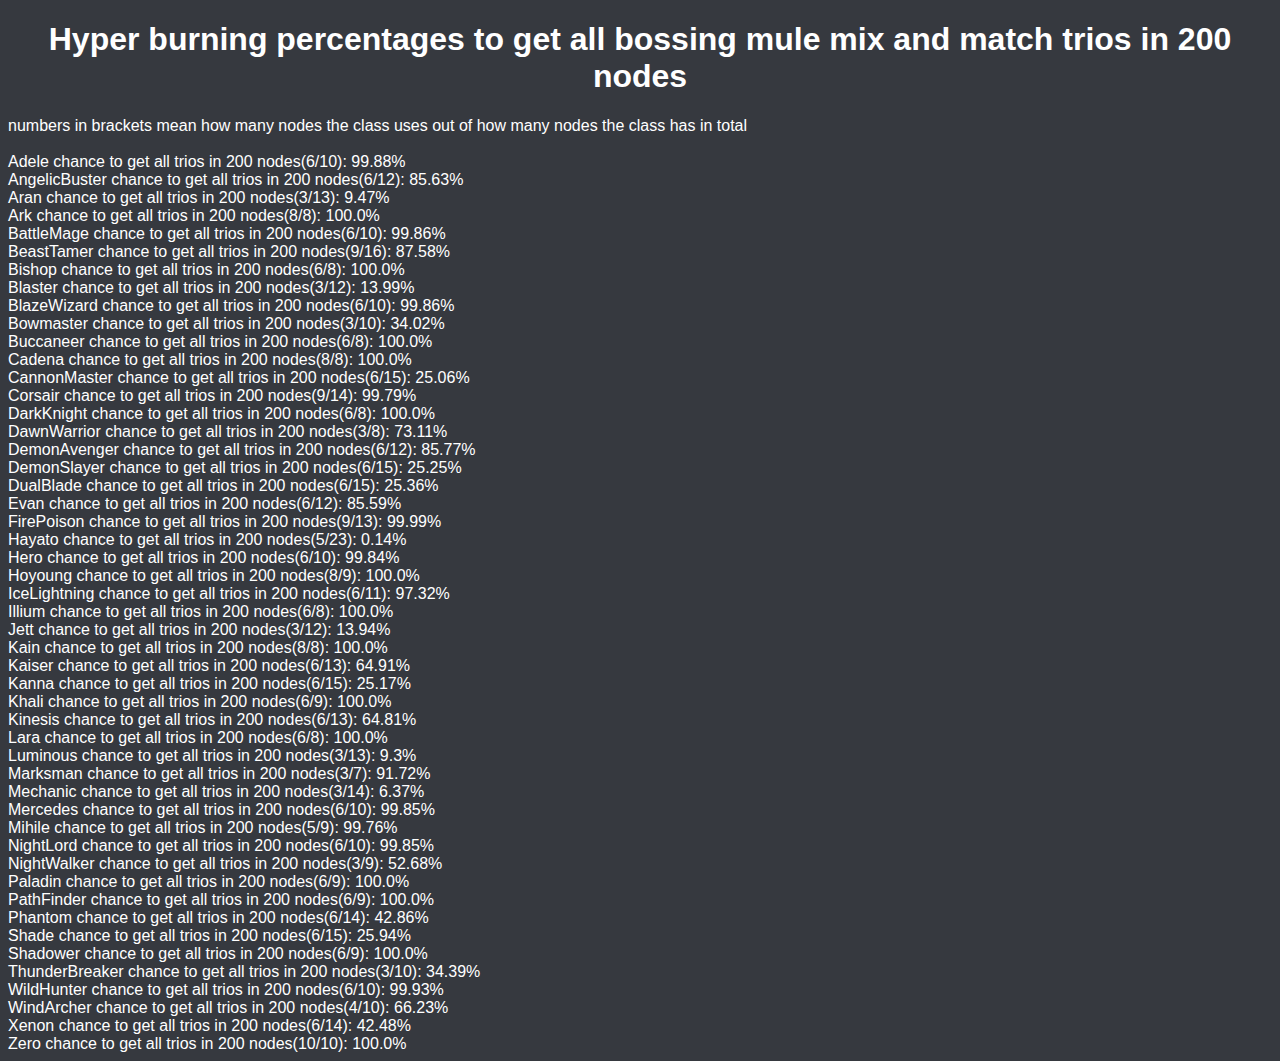
<file: reference/TrioChances.html>
<!DOCTYPE html>
<html lang="en">
    <head>
        <meta charset="UTF-8">
        <meta http-equiv="X-UA-Compatible" content="IE=edge">
        <meta name="viewport" content="widli=device-widli, initial-scale=1.0">
        <title>Node Guide</title>
        
        <link rel="stylesheet" href="./NodeGuide.css">
    </head>
    <body>
        <div id="mid">

        
<h1>Hyper burning percentages to get all bossing mule mix and match trios in 200 nodes</h1>
numbers in brackets mean how many nodes the class uses out of how many nodes the class has in total<br><br>
Adele chance to get all trios in 200 nodes(6/10): 99.88% <br>
AngelicBuster chance to get all trios in 200 nodes(6/12): 85.63% <br>
Aran chance to get all trios in 200 nodes(3/13): 9.47%<br>
Ark chance to get all trios in 200 nodes(8/8): 100.0%<br>
BattleMage chance to get all trios in 200 nodes(6/10): 99.86%<br>
BeastTamer chance to get all trios in 200 nodes(9/16): 87.58%<br>
Bishop chance to get all trios in 200 nodes(6/8): 100.0%<br>
Blaster chance to get all trios in 200 nodes(3/12): 13.99%<br>
BlazeWizard chance to get all trios in 200 nodes(6/10): 99.86%<br>
Bowmaster chance to get all trios in 200 nodes(3/10): 34.02%<br>
Buccaneer chance to get all trios in 200 nodes(6/8): 100.0%<br>
Cadena chance to get all trios in 200 nodes(8/8): 100.0%<br>
CannonMaster chance to get all trios in 200 nodes(6/15): 25.06%<br>
Corsair chance to get all trios in 200 nodes(9/14): 99.79%<br>
DarkKnight chance to get all trios in 200 nodes(6/8): 100.0%<br>
DawnWarrior chance to get all trios in 200 nodes(3/8): 73.11%<br>
DemonAvenger chance to get all trios in 200 nodes(6/12): 85.77%<br>
DemonSlayer chance to get all trios in 200 nodes(6/15): 25.25%<br>
DualBlade chance to get all trios in 200 nodes(6/15): 25.36%<br>
Evan chance to get all trios in 200 nodes(6/12): 85.59%<br>
FirePoison chance to get all trios in 200 nodes(9/13): 99.99%<br>
Hayato chance to get all trios in 200 nodes(5/23): 0.14%<br>
Hero chance to get all trios in 200 nodes(6/10): 99.84%<br>
Hoyoung chance to get all trios in 200 nodes(8/9): 100.0%<br>
IceLightning chance to get all trios in 200 nodes(6/11): 97.32%<br>
Illium chance to get all trios in 200 nodes(6/8): 100.0%<br>
Jett chance to get all trios in 200 nodes(3/12): 13.94%<br>
Kain chance to get all trios in 200 nodes(8/8): 100.0%<br>
Kaiser chance to get all trios in 200 nodes(6/13): 64.91%<br>
Kanna chance to get all trios in 200 nodes(6/15): 25.17%<br>
Khali chance to get all trios in 200 nodes(6/9): 100.0%<br>
Kinesis chance to get all trios in 200 nodes(6/13): 64.81%<br>
Lara chance to get all trios in 200 nodes(6/8): 100.0%<br>
Luminous chance to get all trios in 200 nodes(3/13): 9.3%<br>
Marksman chance to get all trios in 200 nodes(3/7): 91.72%<br>
Mechanic chance to get all trios in 200 nodes(3/14): 6.37%<br>
Mercedes chance to get all trios in 200 nodes(6/10): 99.85%<br>
Mihile chance to get all trios in 200 nodes(5/9): 99.76%<br>
NightLord chance to get all trios in 200 nodes(6/10): 99.85%<br>
NightWalker chance to get all trios in 200 nodes(3/9): 52.68%<br>
Paladin chance to get all trios in 200 nodes(6/9): 100.0%<br>
PathFinder chance to get all trios in 200 nodes(6/9): 100.0%<br>
Phantom chance to get all trios in 200 nodes(6/14): 42.86%<br>
Shade chance to get all trios in 200 nodes(6/15): 25.94%<br>
Shadower chance to get all trios in 200 nodes(6/9): 100.0%<br>
ThunderBreaker chance to get all trios in 200 nodes(3/10): 34.39%<br>
WildHunter chance to get all trios in 200 nodes(6/10): 99.93%<br>
WindArcher chance to get all trios in 200 nodes(4/10): 66.23%<br>
Xenon chance to get all trios in 200 nodes(6/14): 42.48%<br>
Zero chance to get all trios in 200 nodes(10/10): 100.0%
</div>
    </body>
</html>
</file>
<file: index.css>
ul{
    display: flex;
    list-style: none;
}
html{
    font-family: Arial, Helvetica, sans-serif;
    color:white;
    background-color: #36393f;
}
a{
    color: aqua;
    align-items: center;
}
li{
    flex:50%;
    padding:50px;
}
h1{
    flex:100%;
    text-align: center;
}
section{
    display: flex;
    justify-content: center;
    align-items: center;
}
.title{
    text-align: center;
}
textarea{
    font-family: Arial, Helvetica, sans-serif;
}
#output{
padding-left: 50px;
}
</file>
<file: mapleScouterHelper/helper.css>
ul{
    display: flex;
    list-style: none;
}
html{
    font-family: Arial, Helvetica, sans-serif;
    color:white;
    background-color: #2e3047;
}
a{
    color: aqua;
    align-items: center;
}
li{
    flex:50%;
    padding:50px;
}
h1{
    flex:100%;
    text-align: center;
}
section{
    display: flex;
    justify-content: center;
    align-items: center;
}
.title{
    text-align: center;
}
input::-webkit-inner-spin-button {
    -webkit-appearance: none;
    margin: 0;
    
}
input{
    outline:0;
}


textarea{
    font-family: Arial, Helvetica, sans-serif;
}
#output{
padding-left: 50px;
}
.warning{
    color:red;
    text-align: center;
}
#navBar{
    width: 100%;
    padding: 0px;
    margin: 0px;
    background-color: #3c3f98;
    box-sizing: border-box;
    display: inline-block;
    position:fixed;
    top:0px;
    left:0px;
}
#navBar a{
    float: left;
    color: cyan;
    text-align: center;
    font-size: 17px;
    text-decoration: none;
    padding: 14px 16px;
    margin: 0px;
}
#navBar a:hover{
    background-color:antiquewhite ;
    color: black;
}

#navBar a.active {
    background-color: #1e66d2;
    color: white;
}
body{
    padding-top: 25px;
}
.boxInput{
    text-align: right;
    height: 100%;
    width: 100%;
    margin:0px;
    padding: 0px;
    border-width:1px;
    border-radius: 0px;
    border-color: white;
    box-shadow: none;
    border-left-color: white;
    border-style: solid;
}
.boxInput:focus {
    border-color: green;
}

table{
    border-color: black;
    border-collapse: collapse;
}
td,th {
    width: 115px;
    height:35px;
    text-align: center;
    border: 1px solid black;
    background-color: white;
    color:black;
    padding:6px;
}
.boxOutput{
    background-color: #dfdfdf;
}
</file>
<file: NodeSolver/NodeSolver.css>
ul{
    display: flex;
    list-style: none;
}
html{
    font-family: Arial, Helvetica, sans-serif;
    color:white;
    background-color: #2e3047;
}
a{
    color: aqua;
    align-items: center;
}
li{
    flex:50%;
    padding:50px;
}
h1{
    flex:100%;
    text-align: center;
}
section{
    display: flex;
    justify-content: center;
    align-items: center;
}
.title{
    text-align: center;
}
textarea{
    font-family: Arial, Helvetica, sans-serif;
}
#output{
padding-left: 50px;
}
#navBar{
    width: 100%;
    padding: 0px;
    margin: 0px;
    background-color: #3c3f98;
    box-sizing: border-box;
    display: inline-block;
    position:fixed;
    top:0px;
    left:0px;
}
#navBar a{
    float: left;
    color: cyan;
    text-align: center;
    font-size: 17px;
    text-decoration: none;
    padding: 14px 16px;
    margin: 0px;
}
#navBar a:hover{
    background-color:antiquewhite ;
    color: black;
}

#navBar a.active {
    background-color: #1e66d2;
    color: white;
}
body{
    padding-top: 25px;
}
</file>
<file: reference/NodeGuide.css>
html{
    font-family: Arial, Helvetica, sans-serif;
    color:white;
    background-color: #36393f;
}
a{
    color:aqua;
    list-style: element();
    margin-bottom: 5px;
}
.title{
    text-align: center;
}
h1{
    text-align: center;
}
.toc{
    display: flex;
    flex-direction: column;
}
.link{
    color: aqua;
}
#tableTitle{
    padding-bottom: 0px;
    margin-bottom: 5px;
}
img{
    width: 32px;
    height: 32px;
}
ul{
    list-style-type: none;
    display: flex;
    align-items : center;
    gap: 5px;
    padding-top: 0px;
    padding-bottom: 0px;
    margin-top: 0px;
    margin-bottom: 0px;
}
.important{
    color: #01ff06;
}
table{
    outline: black;
    border-collapse: collapse;
}
td,th {
    width: 150px;
    text-align: center;
    border: 1px solid black;
    padding: 5px;
}
.section{
    margin-left: 50px;
}
</file>
